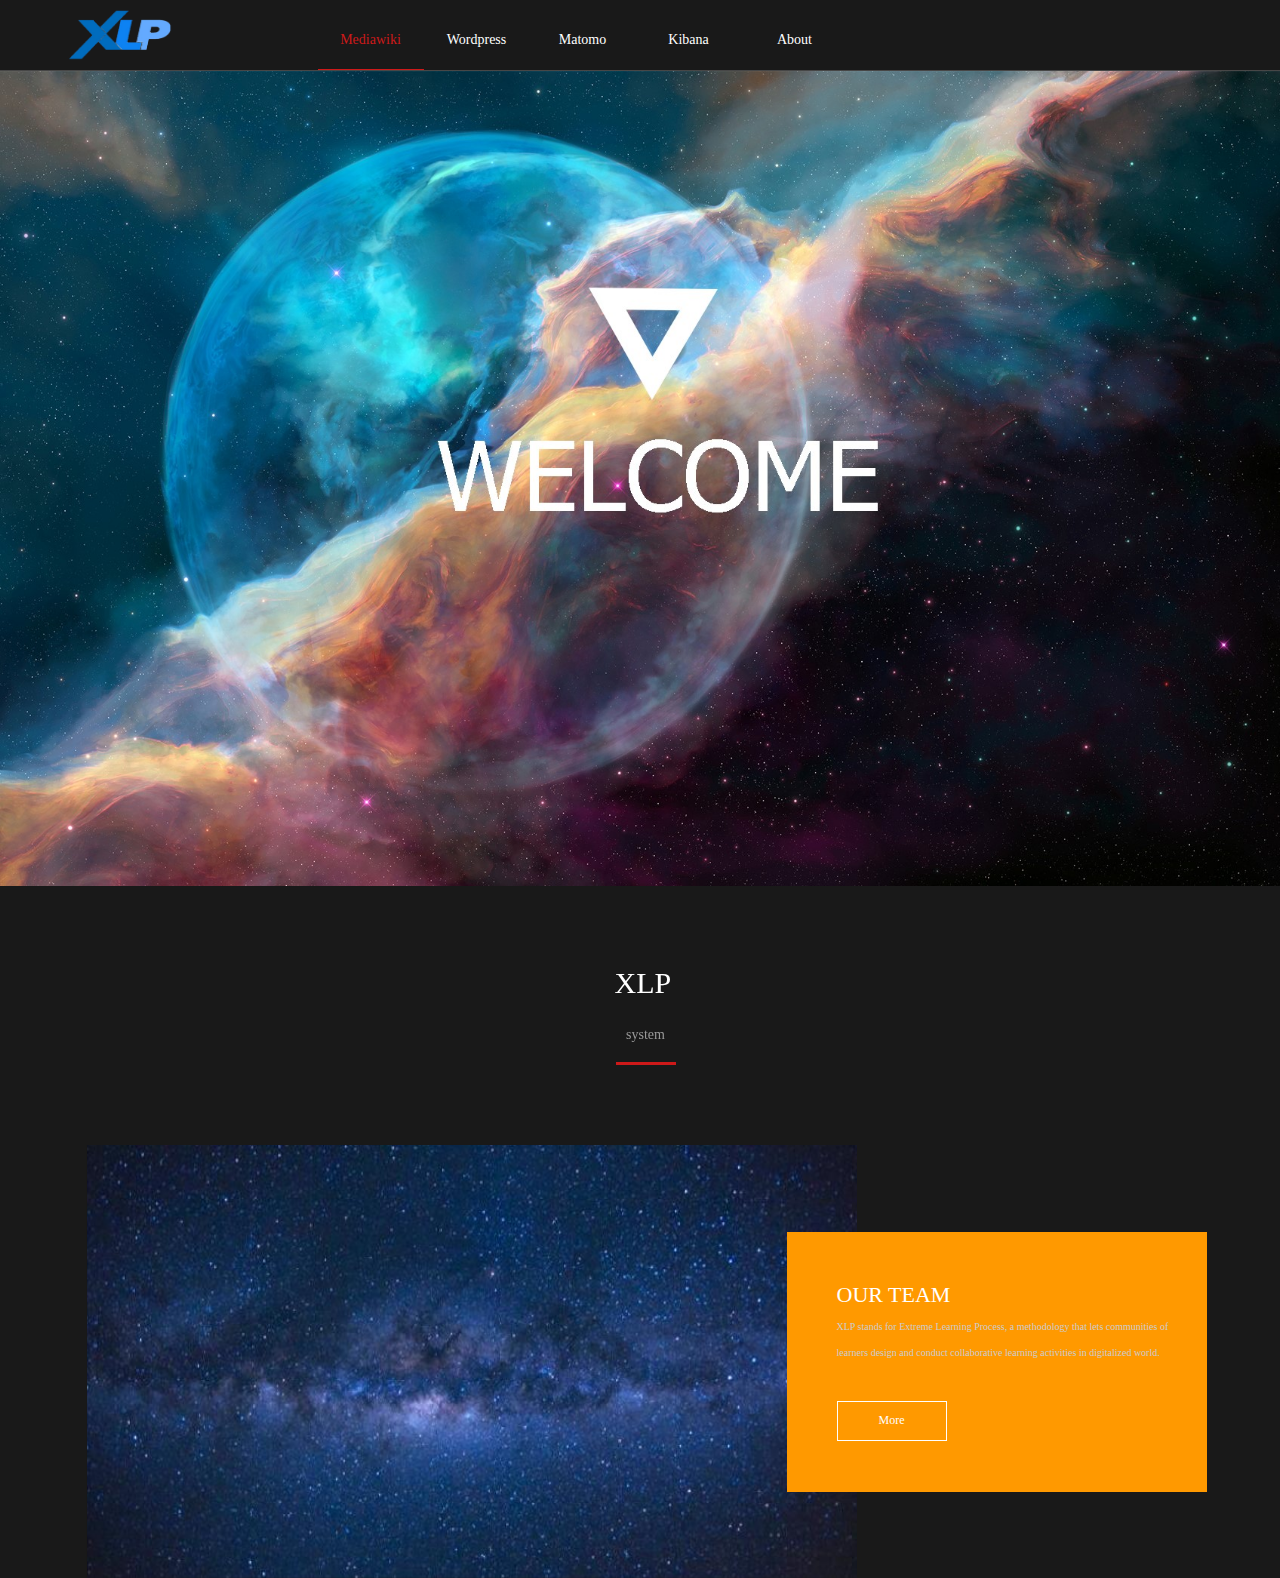
<file: index.html>
﻿<!DOCTYPE html>
<html>
  <head>
    <title>Landpage</title>
    <meta http-equiv="X-UA-Compatible" content="IE=edge"/>
    <meta http-equiv="content-type" content="text/html; charset=utf-8"/>
    <meta name="format-detection" content="telephone=no"/>
    <meta name="apple-mobile-web-app-capable" content="yes"/>
    <link href="resources/css/axure_rp_page.css" type="text/css" rel="stylesheet"/>
    <link href="data/styles.css" type="text/css" rel="stylesheet"/>
    <link href="files/landpage/styles.css" type="text/css" rel="stylesheet"/>
    <script src="resources/scripts/jquery-1.7.1.min.js"></script>
    <script src="resources/scripts/jquery-ui-1.8.10.custom.min.js"></script>
    <script src="resources/scripts/prototypePre.js"></script>
    <script src="data/document.js"></script>
    <script src="resources/scripts/prototypePost.js"></script>
    <script src="files/landpage/data.js"></script>
    <script type="text/javascript">
      $axure.utils.getTransparentGifPath = function() { return 'resources/images/transparent.gif'; };
      $axure.utils.getOtherPath = function() { return 'resources/Other.html'; };
      $axure.utils.getReloadPath = function() { return 'resources/reload.html'; };
    </script>
  </head>
  <body>
    <div id="base" class="">

      <!-- 背景层 (动态面板) -->
      <div id="u0" class="ax_default" data-label="背景层">
        <div id="u0_state0" class="panel_state" data-label="State1" style="">
          <div id="u0_state0_content" class="panel_state_content">

            <!-- 背景图片 (图片 ) -->
            <div id="u1" class="ax_default _图片" data-label="背景图片">
              <img id="u1_img" class="img " src="images/landpage/背景图片_u1.jpg"/>
            </div>
          </div>
        </div>
      </div>

      <!-- Unnamed (组合 ) -->
      <div id="u2" class="ax_default" data-left="0" data-top="71" data-width="1200" data-height="815">

        <!-- 图片 (动态面板) -->
        <div id="u3" class="ax_default" data-label="图片">
          <div id="u3_state0" class="panel_state" data-label="State1" style="">
            <div id="u3_state0_content" class="panel_state_content">
            </div>
          </div>
          <div id="u3_state1" class="panel_state" data-label="State2" style="visibility: hidden;">
            <div id="u3_state1_content" class="panel_state_content">
            </div>
          </div>
        </div>

        <!-- 切换按钮 (组合 ) -->
        <div id="u4" class="ax_default ax_default_hidden" data-label="切换按钮" style="display:none; visibility: hidden" data-left="0" data-top="0" data-width="0" data-height="0">

          <!-- Unnamed (形状) -->
          <div id="u5" class="ax_default box_1">
            <img id="u5_img" class="img " src="images/landpage/u5.png"/>
          </div>

          <!-- Unnamed (形状) -->
          <div id="u6" class="ax_default box_1">
            <img id="u6_img" class="img " src="images/landpage/u6.png"/>
          </div>
        </div>
      </div>

      <!-- Unnamed (组合 ) -->
      <div id="u7" class="ax_default" data-left="581" data-top="850" data-width="36" data-height="13">

        <!-- 点1 (椭圆形) -->
        <div id="u8" class="ax_default ellipse selected" data-label="点1" selectiongroup="点组">
          <img id="u8_img" class="img " src="images/landpage/点1_u8_mouseOver.png"/>
        </div>

        <!-- 点2 (椭圆形) -->
        <div id="u9" class="ax_default ellipse" data-label="点2" selectiongroup="点组">
          <img id="u9_img" class="img " src="images/landpage/点1_u8.png"/>
        </div>
      </div>

      <!-- Unnamed (组合 ) -->
      <div id="u10" class="ax_default" data-left="538" data-top="966" data-width="133" data-height="99">

        <!-- Unnamed (矩形) -->
        <div id="u11" class="ax_default _二级标题">
          <div id="u11_div" class=""></div>
          <div id="u11_text" class="text ">
            <p><span>&nbsp;&nbsp;&nbsp; XLP&nbsp; &nbsp; </span></p>
          </div>
        </div>

        <!-- Unnamed (矩形) -->
        <div id="u12" class="ax_default box_1">
          <div id="u12_div" class=""></div>
          <div id="u12_text" class="text ">
            <p><span>system</span></p>
          </div>
        </div>
      </div>

      <!-- Unnamed (图片 ) -->
      <div id="u13" class="ax_default _图片">
        <img id="u13_img" class="img" src="images/landpage/背景图片_u1.jpg"/>
      </div>

      <!-- Unnamed (矩形) -->
      <div id="u14" class="ax_default box_1">
        <div id="u14_div" class=""></div>
      </div>

      <!-- Unnamed (矩形) -->
      <div id="u15" class="ax_default _文本段落">
        <div id="u15_div" class=""></div>
        <div id="u15_text" class="text ">
          <p><span>OUR TEAM</span></p>
        </div>
      </div>

      <!-- Unnamed (矩形) -->
      <div id="u16" class="ax_default _文本段落">
        <div id="u16_div" class=""></div>
        <div id="u16_text" class="text ">
          <p><span>XLP stands for Extreme Learning Process, a methodology that lets communities of learners design and conduct collaborative learning activities in digitalized world.</span></p>
        </div>
      </div>

      <!-- Unnamed (矩形) -->
      <div id="u17" class="ax_default box_1">
        <div id="u17_div" class=""></div>
        <div id="u17_text" class="text ">
          <p><span>More</span></p>
        </div>
      </div>

      <!-- 固定锚点 (动态面板) -->
      <div id="u18" class="ax_default" data-label="固定锚点">
        <div id="u18_state0" class="panel_state" data-label="State1" style="">
          <div id="u18_state0_content" class="panel_state_content">

            <!-- Unnamed (热区) -->
            <div id="u19" class="ax_default">
            </div>
          </div>
        </div>
      </div>

      <!-- XLP (动态面板) -->
      <div id="u20" class="ax_default ax_default_hidden" data-label="XLP" style="display:none; visibility: hidden">
        <div id="u20_state0" class="panel_state" data-label="State1" style="">
          <div id="u20_state0_content" class="panel_state_content">

            <!-- Unnamed (组合 ) -->
            <div id="u21" class="ax_default" title="微信" data-left="224" data-top="172" data-width="80" data-height="80">

              <!-- Unnamed (矩形) -->
              <div id="u22" class="ax_default box_1">
                <div id="u22_div" class=""></div>
              </div>
            </div>

            <!-- Unnamed (组合 ) -->
            <div id="u23" class="ax_default" title="QQ群" data-left="224" data-top="258" data-width="80" data-height="80">

              <!-- Unnamed (矩形) -->
              <div id="u24" class="ax_default box_1">
                <div id="u24_div" class=""></div>
              </div>
            </div>

            <!-- 微信 (组合 ) -->
            <div id="u25" class="ax_default ax_default_hidden" data-label="微信" style="display:none; visibility: hidden" data-left="0" data-top="0" data-width="0" data-height="0">

              <!-- Unnamed (形状) -->
              <div id="u26" class="ax_default box_1">
                <img id="u26_img" class="img " src="images/landpage/u26.png"/>
              </div>
            </div>

            <!-- QQ群 (组合 ) -->
            <div id="u27" class="ax_default ax_default_hidden" data-label="QQ群" style="display:none; visibility: hidden" data-left="0" data-top="0" data-width="0" data-height="0">

              <!-- Unnamed (形状) -->
              <div id="u28" class="ax_default box_1">
                <img id="u28_img" class="img " src="images/landpage/u28.png"/>
              </div>
            </div>

            <!-- 置顶按钮 (组合 ) -->
            <div id="u29" class="ax_default ax_default_hidden" data-label="置顶按钮" title="优职坊官网" style="display:none; visibility: hidden" data-left="0" data-top="0" data-width="0" data-height="0">

              <!-- Unnamed (矩形) -->
              <div id="u30" class="ax_default box_1">
                <div id="u30_div" class=""></div>
              </div>

              <!-- Unnamed (矩形) -->
              <div id="u31" class="ax_default label">
                <div id="u31_div" class=""></div>
                <div id="u31_text" class="text ">
                  <p><span>置顶</span></p>
                </div>
              </div>

              <!-- Unnamed (形状) -->
              <div id="u32" class="ax_default icon">
                <img id="u32_img" class="img " src="images/landpage/u32.png"/>
              </div>
            </div>

            <!-- Unnamed (组合 ) -->
            <div id="u33" class="ax_default" title="优职坊官网" data-left="224" data-top="86" data-width="81" data-height="80">

              <!-- Unnamed (矩形) -->
              <div id="u34" class="ax_default box_1">
                <div id="u34_div" class=""></div>
              </div>

              <!-- Unnamed (矩形) -->
              <div id="u35" class="ax_default label">
                <div id="u35_div" class=""></div>
                <div id="u35_text" class="text ">
                  <p><span>Connect TA</span></p>
                </div>
              </div>
            </div>
          </div>
        </div>
      </div>

      <!-- 顶部置顶 (热区) -->
      <div id="u36" class="ax_default" data-label="顶部置顶">
      </div>

      <!-- 滚动锚点 (热区) -->
      <div id="u37" class="ax_default" data-label="滚动锚点">
      </div>

      <!-- Unnamed (动态面板) -->
      <div id="u38" class="ax_default">
        <div id="u38_state0" class="panel_state" data-label="State1" style="">
          <div id="u38_state0_content" class="panel_state_content">

            <!-- Unnamed (矩形) -->
            <div id="u39" class="ax_default box_1">
              <div id="u39_div" class=""></div>
            </div>

            <!-- 设计导航 (矩形) -->
            <div id="u40" class="ax_default box_1" data-label="设计导航" selectiongroup="导航组">
              <div id="u40_div" class=""></div>
              <div id="u40_text" class="text ">
                <p><span>Matomo</span></p>
              </div>
            </div>

            <!-- Wordpress (矩形) -->
            <div id="u41" class="ax_default box_1" data-label="Wordpress" selectiongroup="导航组">
              <div id="u41_div" class=""></div>
              <div id="u41_text" class="text ">
                <p><span>Wordpress</span></p>
              </div>
            </div>

            <!-- Kibana (矩形) -->
            <div id="u42" class="ax_default box_1" data-label="Kibana" selectiongroup="导航组">
              <div id="u42_div" class=""></div>
              <div id="u42_text" class="text ">
                <p><span>Kibana</span></p>
              </div>
            </div>

            <!-- MediaWiki (矩形) -->
            <div id="u43" class="ax_default box_1 selected" data-label="MediaWiki" selectiongroup="导航组">
              <div id="u43_div" class="selected"></div>
              <div id="u43_text" class="text ">
                <p><span>Mediawiki</span></p>
              </div>
            </div>

            <!-- 优职坊 (矩形) -->
            <div id="u44" class="ax_default box_1" data-label="优职坊" selectiongroup="导航组">
              <div id="u44_div" class=""></div>
              <div id="u44_text" class="text ">
                <p><span>About</span></p>
              </div>
            </div>

            <!-- Unnamed (图片 ) -->
            <div id="u45" class="ax_default _图片">
              <img id="u45_img" class="img " src="images/landpage/u45.png"/>
            </div>

            <!-- Unnamed (动态面板) -->
            <div id="u46" class="ax_default">
              <div id="u46_state0" class="panel_state" data-label="State1" style="">
                <div id="u46_state0_content" class="panel_state_content">
                </div>
              </div>
            </div>
          </div>
        </div>
      </div>

      <!-- Unnamed (组合 ) -->
      <div id="u47" class="ax_default" data-left="-1" data-top="71" data-width="1200" data-height="815">

        <!-- 图片 (动态面板) -->
        <div id="u48" class="ax_default" data-label="图片">
          <div id="u48_state0" class="panel_state" data-label="State1" style="">
            <div id="u48_state0_content" class="panel_state_content">
            </div>
          </div>
          <div id="u48_state1" class="panel_state" data-label="State2" style="visibility: hidden;">
            <div id="u48_state1_content" class="panel_state_content">
            </div>
          </div>
          <div id="u48_state2" class="panel_state" data-label="State3" style="visibility: hidden;">
            <div id="u48_state2_content" class="panel_state_content">
            </div>
          </div>
          <div id="u48_state3" class="panel_state" data-label="State4" style="visibility: hidden;">
            <div id="u48_state3_content" class="panel_state_content">
            </div>
          </div>
        </div>

        <!-- 切换按钮 (组合 ) -->
        <div id="u49" class="ax_default ax_default_hidden" data-label="切换按钮" style="display:none; visibility: hidden" data-left="0" data-top="0" data-width="0" data-height="0">

          <!-- Unnamed (形状) -->
          <div id="u50" class="ax_default box_1">
            <img id="u50_img" class="img " src="images/landpage/u5.png"/>
          </div>

          <!-- Unnamed (形状) -->
          <div id="u51" class="ax_default box_1">
            <img id="u51_img" class="img " src="images/landpage/u6.png"/>
          </div>
        </div>
      </div>
    </div>
  </body>
</html>
</file>
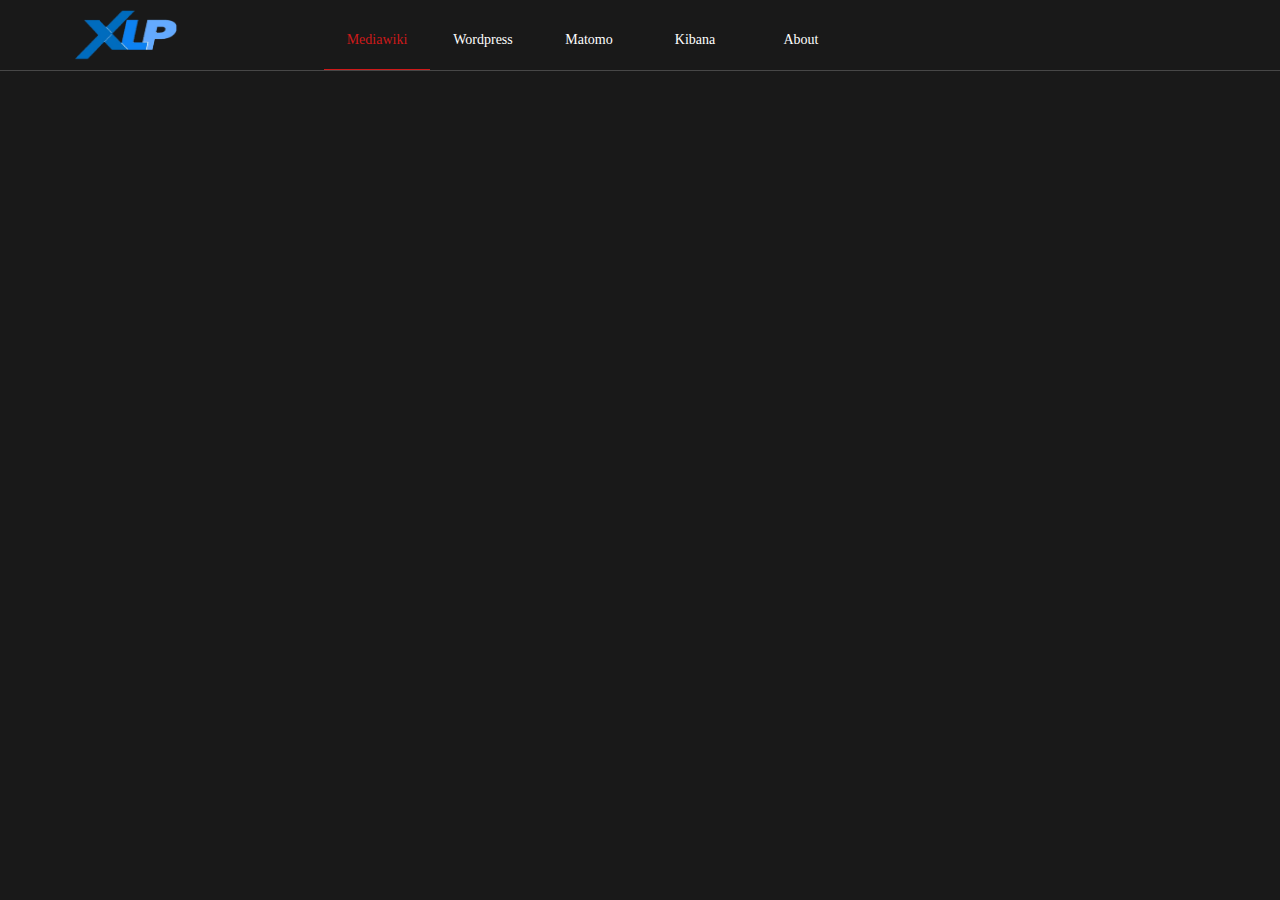
<file: test.html>
﻿<!DOCTYPE html>
<html>
  <head>
    <title>test</title>
    <meta http-equiv="X-UA-Compatible" content="IE=edge"/>
    <meta http-equiv="content-type" content="text/html; charset=utf-8"/>
    <meta name="format-detection" content="telephone=no"/>
    <meta name="apple-mobile-web-app-capable" content="yes"/>
    <link href="resources/css/axure_rp_page.css" type="text/css" rel="stylesheet"/>
    <link href="data/styles.css" type="text/css" rel="stylesheet"/>
    <link href="files/test/styles.css" type="text/css" rel="stylesheet"/>
    <script src="resources/scripts/jquery-1.7.1.min.js"></script>
    <script src="resources/scripts/jquery-ui-1.8.10.custom.min.js"></script>
    <script src="resources/scripts/prototypePre.js"></script>
    <script src="data/document.js"></script>
    <script src="resources/scripts/prototypePost.js"></script>
    <script src="files/test/data.js"></script>
    <script type="text/javascript">
      $axure.utils.getTransparentGifPath = function() { return 'resources/images/transparent.gif'; };
      $axure.utils.getOtherPath = function() { return 'resources/Other.html'; };
      $axure.utils.getReloadPath = function() { return 'resources/reload.html'; };
    </script>
  </head>
  <body>
    <div id="base" class="">

      <!-- Unnamed (动态面板) -->
      <div id="u103" class="ax_default">
        <div id="u103_state0" class="panel_state" data-label="State1" style="">
          <div id="u103_state0_content" class="panel_state_content">

            <!-- Unnamed (矩形) -->
            <div id="u104" class="ax_default box_1">
              <div id="u104_div" class=""></div>
            </div>

            <!-- 设计导航 (矩形) -->
            <div id="u105" class="ax_default box_1" data-label="设计导航" selectiongroup="导航组">
              <div id="u105_div" class=""></div>
              <div id="u105_text" class="text ">
                <p><span>Matomo</span></p>
              </div>
            </div>

            <!-- 作品列表 (矩形) -->
            <div id="u106" class="ax_default box_1" data-label="作品列表" selectiongroup="导航组">
              <div id="u106_div" class=""></div>
              <div id="u106_text" class="text ">
                <p><span>Wordpress</span></p>
              </div>
            </div>

            <!-- 优职坊 (矩形) -->
            <div id="u107" class="ax_default box_1" data-label="优职坊" selectiongroup="导航组">
              <div id="u107_div" class=""></div>
              <div id="u107_text" class="text ">
                <p><span>Kibana</span></p>
              </div>
            </div>

            <!-- 网站首页 (矩形) -->
            <div id="u108" class="ax_default box_1 selected" data-label="网站首页" selectiongroup="导航组">
              <div id="u108_div" class="selected"></div>
              <div id="u108_text" class="text ">
                <p><span>Mediawiki</span></p>
              </div>
            </div>

            <!-- 优职坊 (矩形) -->
            <div id="u109" class="ax_default box_1" data-label="优职坊" selectiongroup="导航组">
              <div id="u109_div" class=""></div>
              <div id="u109_text" class="text ">
                <p><span>About</span></p>
              </div>
            </div>

            <!-- Unnamed (图片 ) -->
            <div id="u110" class="ax_default _图片">
              <img id="u110_img" class="img " src="images/logo.png"/>
            </div>

            <!-- Unnamed (动态面板) -->
            <div id="u111" class="ax_default">
              <div id="u111_state0" class="panel_state" data-label="State1" style="">
                <div id="u111_state0_content" class="panel_state_content">
                </div>
              </div>
            </div>
          </div>
        </div>
      </div>
    </div>
  </body>
</html>
</file>
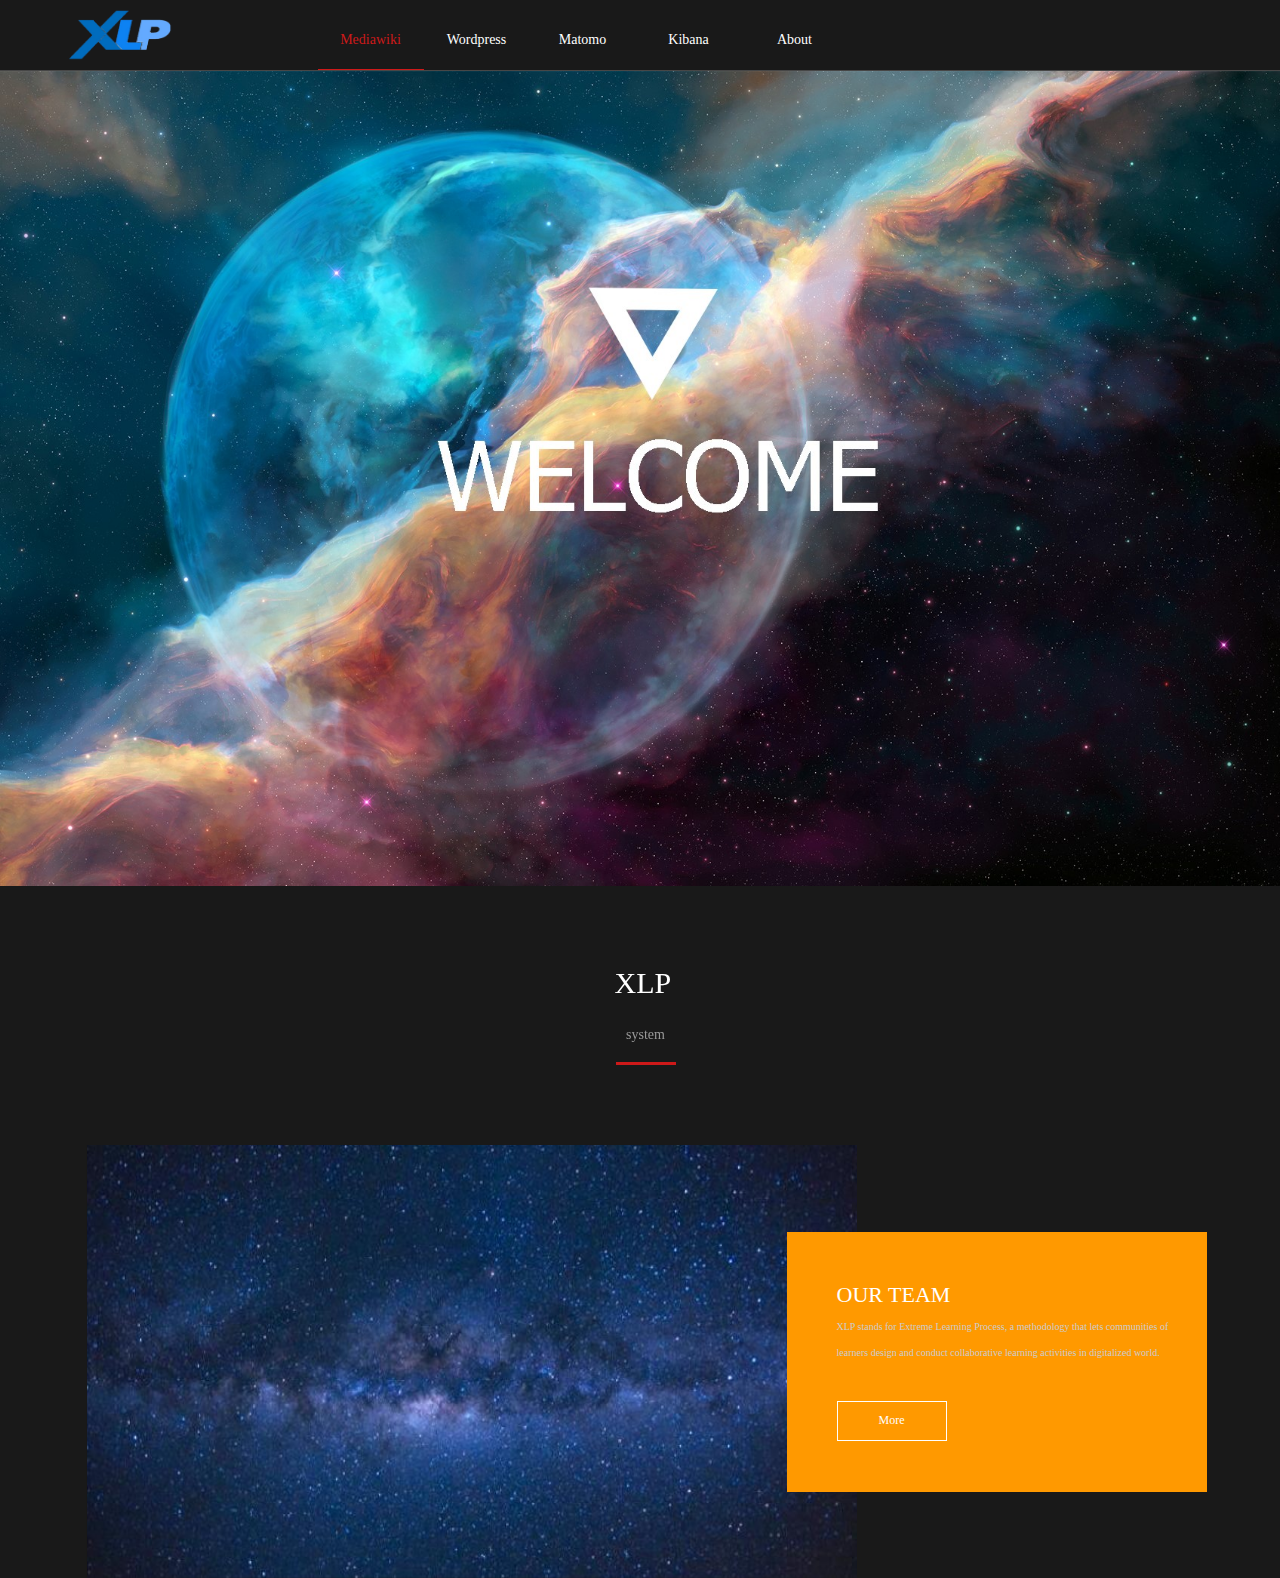
<file: resources/reload.html>
﻿<html>
	<head>
		<title></title>
	</head>
	<body>
	
	<script language="javascript">
	function getUrl() {
      var query = window.location.hash.substring(1);
      var vars = query.split("&&&");
      for (var i=0;i<vars.length;i++) {
        var url = vars[i];
        return decodeURI(url).replace("html%23","html#");
      } 
    }

    var rel = '../';
    var url = getUrl();
    if (url.indexOf(":") > 0 && url.indexOf(":") < 10) rel = '';
	self.location.href = rel + url;
	</script>
	
	</body>
</html>
</file>
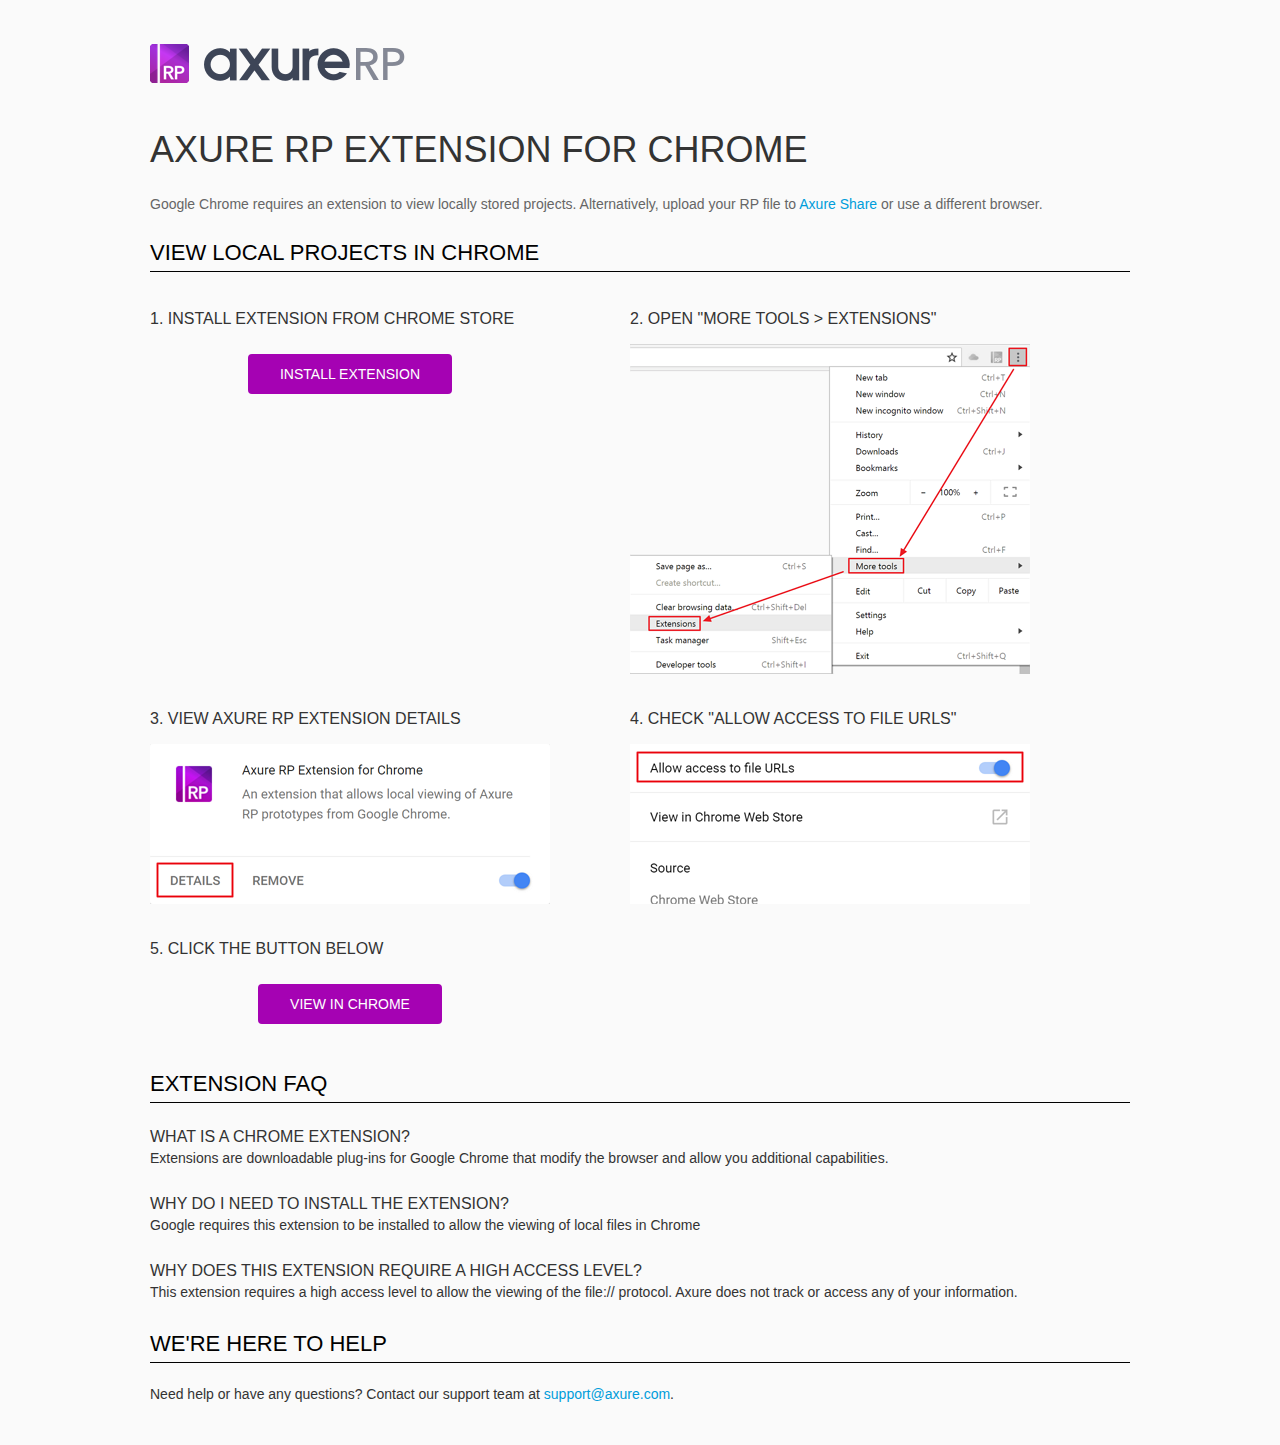
<file: resources/chrome/chrome.html>
<html>
<head>
    <title>Install the Axure RP Chrome Extension</title>
    <style type="text/css">
        *
        {
            font-family: Helvetica, Arial, sans-serif;
        }
        body
        {
            text-align: center;
            background-color: #fafafa;
        }
        p
        {
            font-size: 14px;
            line-height: 18px;
            color: #333333;
        }
        div.container
        {
            width: 980px;
            margin-left: auto;
            margin-right: auto;
            text-align: left;
        }
        a
        {
            text-decoration: none;
            color: #009dda;
        }
        .button
        {
            background: #A502B3;
            font: normal 16px Arial, sans-serif;
            color: #FFFFFF;
            padding: 10px 30px 10px 30px;
            border: 2px solid #A502B3;
            display: inline-block;
            margin-top: 10px;
            text-transform: uppercase;
            font-size: 14px;
	    border-radius: 4px;
        }
        a:hover.button
        {
            border: 2px solid #A502B3;
	    color: #A502B3;
	    background-color: #FFFFFF;
        }
        div.left
        {
            width: 400px;
            float: left;
            margin-right: 80px;
        }
        div.right
        {
            width: 400px;
            float: left;
        }
        div.buttonContainer
        {
            text-align: center;
        }
        h1
        {
            font-size: 36px;
            color: #333333;
            line-height: 50px;
            margin-bottom: 20px;
            font-weight: normal;
        }
        h2
        {
            font-size: 24px;
            font-weight: normal;
            color: #08639C;
            text-align: center;
        }
        h3
        {
            font-size: 16px;
            color: #333333;
            font-weight: normal;
	    text-transform: uppercase;
        }
        .heading
        {
            border-bottom: 1px solid black;
	    height: 36px;
            line-height: 36px;
            font-size: 22px;
            color: #000000;

        }
        span.faq
        {
            font-size: 16px;
	    line-height: 24px;
            font-weight: normal;
	    text-transform: uppercase;
            color: #333333;
            display: block;
        }
    </style>
</head>
<body>
    <div class="container">
        <br />
        <br />
        <img src="axure_logo.png" alt="axure" />
        <br />
	<br />
        <h1>
            AXURE RP EXTENSION FOR CHROME</h1>
        <p style="font-size: 14px; color: #666666; margin-top: 10px;">
            Google Chrome requires an extension to view locally stored projects. Alternatively,
            upload your RP file to <a href="https://share.axure.com">Axure Share</a> or use a different
            browser.</p>
        <h3 class="heading">
            VIEW LOCAL PROJECTS IN CHROME</h3>
        <div class="left">
            <h3>
                1. Install Extension from Chrome Store</h3>
            <div class="buttonContainer">
                <a class="button" href="https://chrome.google.com/webstore/detail/dogkpdfcklifaemcdfbildhcofnopogp"
                    target="_blank">Install Extension</a>
            </div>
        </div>
        <div class="right">
            <h3>
                2. Open "More Tools > Extensions"</h3>
            <img src="extensions.png" alt="extensions"/>
        </div>
        <div style="clear: both; height: 20px;">
            &nbsp;</div>
       <div class="left">
            <h3>
                3. View Axure RP Extension Details</h3>
            <img src="details.png" alt="extension details"/>
            </div>
	<div class="right">
            <h3>
                4. Check "Allow access to file URLs"</h3>
            <img src="allow-access.png" alt="allow access"/>
        </div>
   <div style="clear: both; height: 20px;">
            &nbsp;</div>
        <div class="left">
            <h3>
                5. Click the button below</h3>
            <div class="buttonContainer">
                <a class="button" href="../../start.html">View in Chrome</a>
            </div>
        </div>
        <div style="clear: both; height: 20px;">
        </div>
        <h3 class="heading">
            EXTENSION FAQ</h3>
        <p>
            <span class="faq">What is a Chrome Extension?</span> Extensions are downloadable
            plug-ins for Google Chrome that modify the browser
            and allow you additional capabilities.
        </p>
        <p style="margin-top: 25px;">
            <span class="faq">Why do I need to install the extension?</span> Google requires
            this extension to be installed to allow the viewing of local files in
            Chrome
        </p>
        <p style="margin-top: 25px; margin-bottom: 25px;">
            <span class="faq">Why does this extension require a high access level?</span> This
            extension requires a high access level to allow the viewing of the file://
            protocol. Axure does not track or access any of your information.
        </p>
        <h3 class="heading">
           WE'RE HERE TO HELP</h3>
        <p>
            Need help or have any questions? Contact our support team at <a href="mailto:support@axure.com">
                support@axure.com</a>.
        </p>
        <div style="clear: both; height: 20px;">
        </div>
    </div>
</body>
</html>
</file>
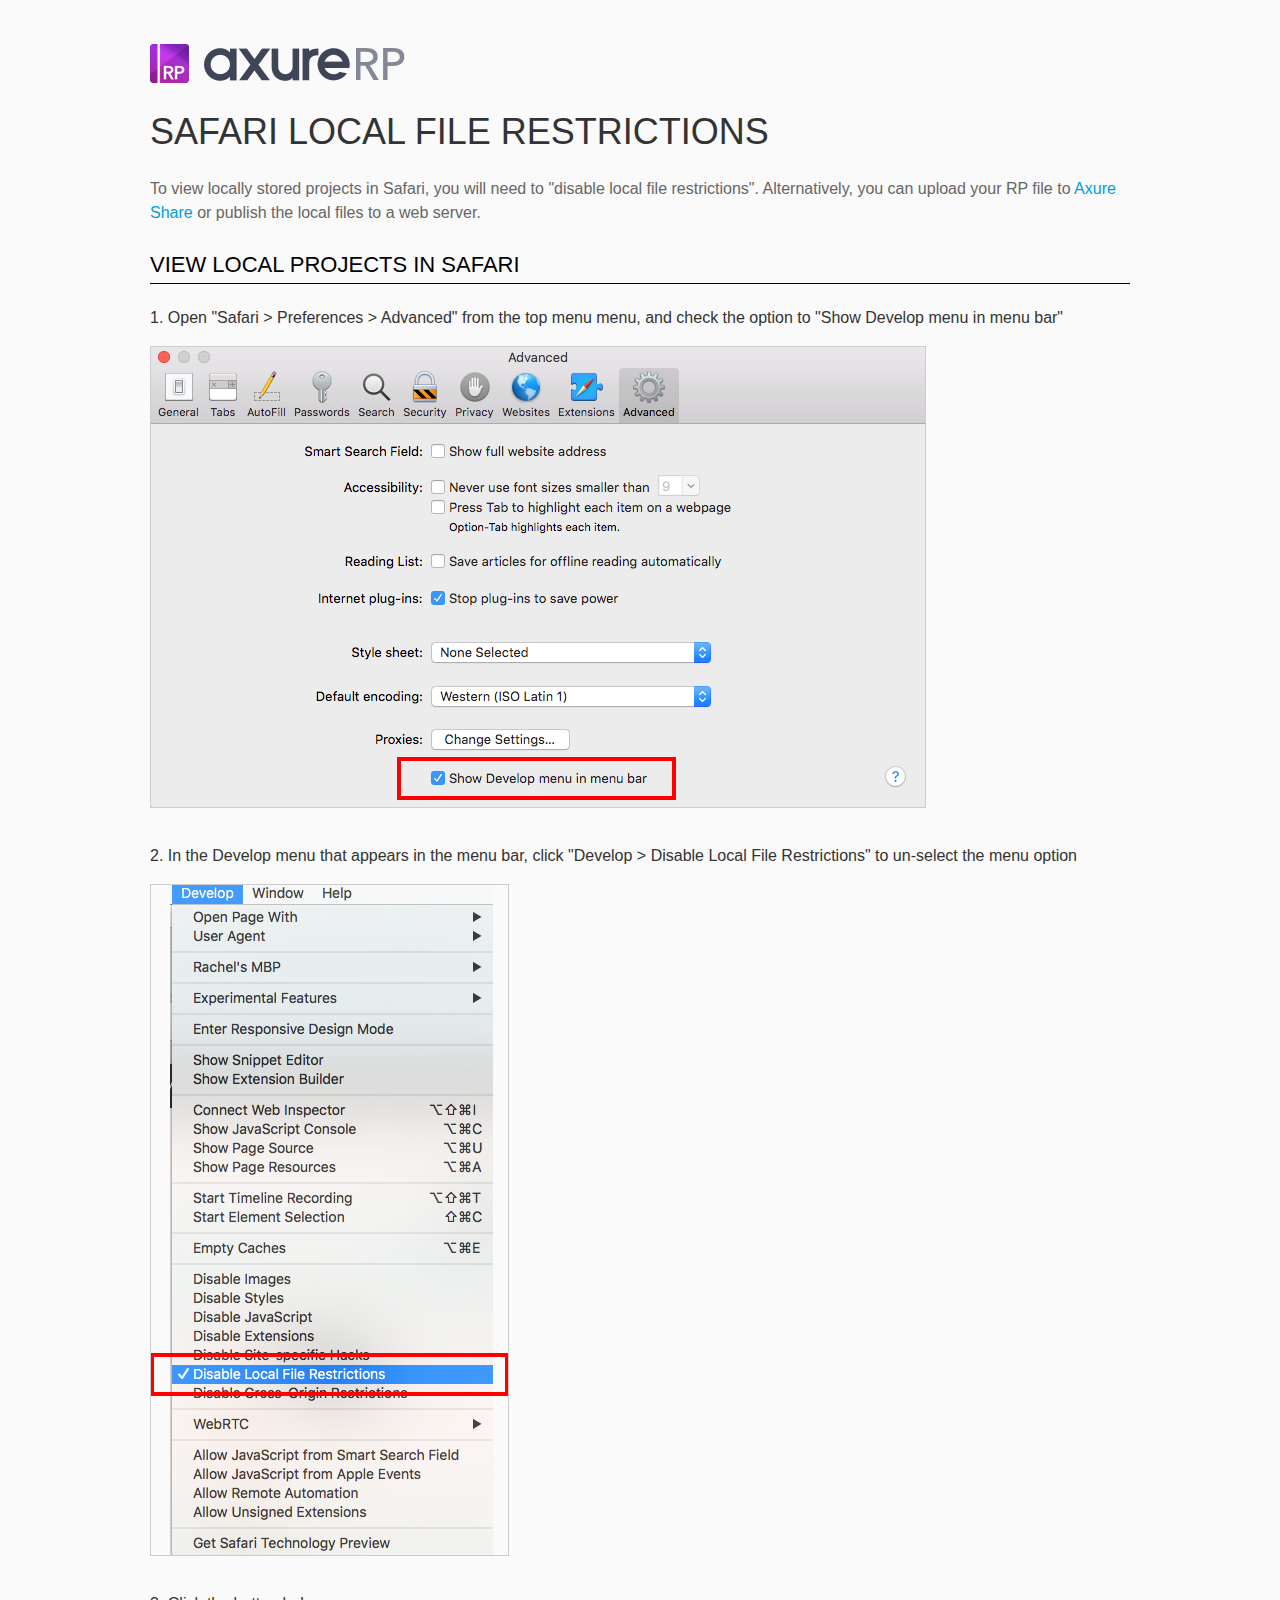
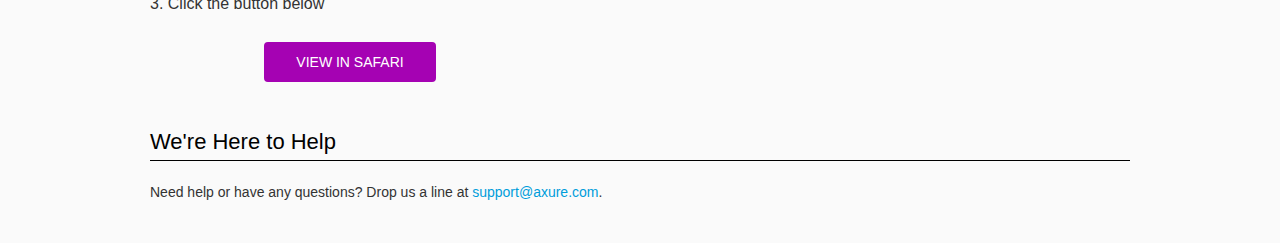
<file: resources/chrome/safari.html>
<html>
<head>
    <title>Axure RP - Safari Local File Restrictions</title>
    <style type="text/css">
        *
        {
            font-family: Helvetica, Arial, sans-serif;
        }
        body
        {
            text-align: center;
            background-color: #fafafa;
        }
        p
        {
            font-size: 14px;
            line-height: 18px;
            color: #333333;
        }
        div.container
        {
            width: 980px;
            margin-left: auto;
            margin-right: auto;
            text-align: left;
        }
        a
        {
            text-decoration: none;
            color: #009dda;
        }
        .button
        {
            background: #A502B3;
            font: normal 16px Arial, sans-serif;
            color: #FFFFFF;
            padding: 10px 30px 10px 30px;
            border: 2px solid #A502B3;
            display: inline-block;
            margin-top: 10px;
            text-transform: uppercase;
            font-size: 14px;
	    border-radius: 4px;
        }
        a:hover.button
        {
            border: 2px solid #A502B3;
	    color: #A502B3;
	    background-color: #FFFFFF;
        }
        div.left
        {
            width: 400px;
            float: left;
            margin-right: 80px;
        }
        div.right
        {
            width: 400px;
            float: left;
        }
        div.buttonContainer
        {
            text-align: center;
        }
        h1
        {
            font-size: 36px;
            color: #333333;
            line-height: 50px;
            margin-bottom: 20px;
            font-weight: normal;
        }
        h2
        {
            font-size: 24px;
            font-weight: normal;
            color: #08639C;
            text-align: center;
        }
        h3
        {
            font-size: 16px;
            line-height: 24px;
            color: #333333;
            font-weight: normal;
        }
        .heading
        {
            border-bottom: 1px solid black;
	    height: 36px;
            line-height: 36px;
            font-size: 22px;
            color: #000000;
        }
        span.faq
        {
            font-size: 16px;
            font-weight: normal;
	    text-transform: uppercase;
            color: #333333;
            display: block;
        }
    </style>
</head>
<body>
    <div class="container">
        <br />
        <br />
        <img src="axure_logo.png" alt="axure" />
        <br />
        <h1>
            SAFARI LOCAL FILE RESTRICTIONS</h1>
        <p style="font-size: 16px; line-height: 24px; color: #666666; margin-top: 10px;">
            To view locally stored projects in Safari, you will need to "disable local file restrictions". Alternatively,
            you can upload your RP file to <a href="https://share.axure.com">Axure Share</a> or publish the local files to a web server.</p>
        <h3 class="heading">
            VIEW LOCAL PROJECTS IN SAFARI</h3>
        <div class="">
            <h3>
                1. Open "Safari > Preferences > Advanced" from the top menu menu, and check the option to "Show Develop menu in menu bar"</h3>
            <img src="safari_advanced.png" alt="advanced" />
        </div>
        <div style="clear: both; height: 20px;">
            &nbsp;
        </div>
        <div class="">
            <h3>
                2. In the Develop menu that appears in the menu bar, click "Develop > Disable Local File Restrictions" to un-select the menu option</h3>
            <img src="safari_restrictions.png" alt="extensions" />
        </div>
        <div style="clear: both; height: 20px;">
            &nbsp;</div>
        <div class="left">
            <h3>
                3. Click the button below
            </h3>
            <div class="buttonContainer">
                <a class="button" href="../../start.html">View in Safari</a>
            </div>
        </div>
        <div style="clear: both; height: 20px;">
        </div>
        <h3 class="heading">
            We're Here to Help</h3>
        <p>
            Need help or have any questions? Drop us a line at <a href="mailto:support@axure.com">
                support@axure.com</a>.
        </p>
        <div style="clear: both; height: 20px;">
        </div>
    </div>
</body>
</html>
</file>
<file: resources/css/axure_rp_page.css>
﻿/* so the window resize fires within a frame in IE7 */
html, body {
    height: 100%;
}

a {
    color: inherit;
}

p {
    margin: 0px;
    text-rendering: optimizeLegibility;
    font-feature-settings: "kern" 1;
    -webkit-font-feature-settings: "kern";
    -moz-font-feature-settings: "kern";
    -moz-font-feature-settings: "kern=1";
    font-kerning: normal;
}

iframe {
    background: #FFFFFF;
}

/* to match IE with C, FF */
input {
    padding: 1px 0px 1px 0px;
    box-sizing: border-box;
    -moz-box-sizing: border-box;
}

textarea {
    margin: 0px;
    box-sizing: border-box;
    -moz-box-sizing: border-box;
}

div.intcases {
    font-family: arial; 
    font-size: 12px;
    text-align:left; 
    border:1px solid #AAA; 
    background:#FFF none repeat scroll 0% 0%; 
    z-index:9999; 
    visibility:hidden; 
    position:absolute;
    padding: 0px;
    border-radius: 3px;
    white-space: nowrap;
}

div.intcaselink {
    cursor: pointer;
    padding: 3px 8px 3px 8px;
    margin: 5px;
    background:#EEE none repeat scroll 0% 0%; 
    border:1px solid #AAA;
    border-radius: 3px;
}

div.refpageimage {
    position: absolute;
    left: 0px;
    top: 0px;
    font-size: 0px;
    width: 16px;
    height: 16px;
    cursor: pointer;
    background-image: url(images/newwindow.gif);
    background-repeat: no-repeat;
}

div.annnoteimage {
    position: absolute;
    left: 0px;
    top: 0px;
    font-size: 0px;
    /*width: 16px;
    height: 12px;*/
    cursor: help;
    /*background-image: url(images/note.gif);*/
    /*background-repeat: no-repeat;*/
    width: 13px;
    height: 12px;
    padding-top: 1px;
    text-align: center;
    background-color: #138CDD;
    -moz-box-shadow: 1px 1px 3px #aaa;
    -webkit-box-shadow: 1px 1px 3px #aaa;
    box-shadow: 1px 1px 3px #aaa;
}

div.annnoteline {
    display: inline-block;
    width: 9px;
    height: 1px;
    border-bottom: 1px solid white;
    margin-top: 1px;
}

div.annnotelabel {
    position: absolute;
    left: 0px;
    top: 0px;
    font-family: Helvetica,Arial;
    font-size: 10px;
    /*border: 1px solid rgb(166,221,242);*/
    cursor: help;
    /*background:rgb(0,157,217) none repeat scroll 0% 0%;*/ 
    padding: 1px 3px 1px 3px;
    white-space: nowrap;
    color: white;
    
    background-color: #138CDD;
    -moz-box-shadow: 1px 1px 3px #aaa;
    -webkit-box-shadow: 1px 1px 3px #aaa;
    box-shadow: 1px 1px 3px #aaa;
}

.annotation {
    font-size: 12px;
    padding-left: 2px;
    margin-bottom: 5px;
}

.annotationName {
    /*font-size: 13px;
    font-weight: bold;
    margin-bottom: 3px;
    white-space: nowrap;*/

    font-family: 'Trebuchet MS';
    font-size: 14px;
    font-weight: bold;
    margin-bottom: 5px;
    white-space: nowrap;
}

.annotationValue {
    font-family: Arial, Helvetica, Sans-Serif;
    font-size: 12px;
    color: #4a4a4a;
    line-height: 21px;
    margin-bottom: 20px;
}

.noteLink {
    text-decoration: inherit;
    color: inherit;
}

.noteLink:hover {
    background-color: white;
}

/* this is a fix for the issue where dialogs jump around and takes the text-align from the body */
.dialogFix {
    position:absolute;
    text-align:left;
    border: 1px solid #8f949a;
}


@keyframes pulsate {
  from {
    box-shadow: 0 0 10px #15d6ba;
  }
  to {
    box-shadow: 0 0 20px #15d6ba;
  }
}

@-webkit-keyframes pulsate {
  from {
    -webkit-box-shadow: 0 0 10px #15d6ba;
    box-shadow: 0 0 10px #15d6ba;
  }
  to {
    -webkit-box-shadow: 0 0 20px #15d6ba;
    box-shadow: 0 0 20px #15d6ba;
  }
}
 
@-moz-keyframes pulsate {
  from {
    -moz-box-shadow: 0 0 10px #15d6ba;
    box-shadow: 0 0 10px #15d6ba;
  }
  to {
    -moz-box-shadow: 0 0 20px #15d6ba;
    box-shadow: 0 0 20px #15d6ba;
  }
}

.legacyPulsateBorder {
    /*border: 5px solid #15d6ba;
    margin: -5px;*/
    -moz-box-shadow: 0 0 10px 3px #15d6ba;
    box-shadow: 0 0 10px 3px #15d6ba;
}

.pulsateBorder {
  animation-name: pulsate;
  animation-timing-function: ease-in-out;
  animation-duration: 0.9s;
  animation-iteration-count: infinite;
  animation-direction: alternate;
  
  -webkit-animation-name: pulsate;
  -webkit-animation-timing-function: ease-in-out;
  -webkit-animation-duration: 0.9s;
  -webkit-animation-iteration-count: infinite;
  -webkit-animation-direction: alternate;

  -moz-animation-name: pulsate;
  -moz-animation-timing-function: ease-in-out;
  -moz-animation-duration: 0.9s;
  -moz-animation-iteration-count: infinite;
  -moz-animation-direction: alternate;
}

.ax_default_hidden, .ax_default_unplaced{
    display: none;
    visibility: hidden;
}

.widgetNoteSelected {
    -moz-box-shadow: 0 0 10px 3px #138CDD;
    box-shadow: 0 0 10px 3px #138CDD;
    /*-moz-box-shadow: 0 0 20px #3915d6;
    box-shadow: 0 0 20px #3915d6;*/
    /*border: 3px solid #3915d6;*/
    /*margin: -3px;*/
}


.singleImg {
    display: none;
    visibility: hidden;
}
</file>
<file: data/styles.css>
﻿.ax_default {
  font-family:'Arial Normal', 'Arial';
  font-weight:400;
  font-style:normal;
  font-size:13px;
  color:#333333;
  text-align:center;
  line-height:normal;
}
._形状 {
  font-family:'Arial Normal', 'Arial';
  font-weight:400;
  font-style:normal;
  font-size:13px;
  color:#333333;
  text-align:center;
  line-height:normal;
}
._图片 {
}
._一级标题 {
  font-family:'Arial Normal', 'Arial';
  font-weight:bold;
  font-style:normal;
  font-size:32px;
  text-align:left;
}
._二级标题 {
  font-family:'Arial Normal', 'Arial';
  font-weight:bold;
  font-style:normal;
  font-size:24px;
  text-align:left;
}
._三级标题 {
  font-family:'Arial Normal', 'Arial';
  font-weight:bold;
  font-style:normal;
  font-size:18px;
  text-align:left;
}
._四级标题 {
  font-family:'Arial Normal', 'Arial';
  font-weight:bold;
  font-style:normal;
  font-size:14px;
  text-align:left;
}
._五级标题 {
  font-family:'Arial Normal', 'Arial';
  font-weight:bold;
  font-style:normal;
  text-align:left;
}
._六级标题 {
  font-family:'Arial Normal', 'Arial';
  font-weight:bold;
  font-style:normal;
  font-size:10px;
  text-align:left;
}
.label {
  font-size:14px;
  text-align:left;
}
._文本段落 {
  text-align:left;
}
.line {
}
.arrow {
}
.checkbox {
  text-align:left;
}
._流程形状 {
}
.ellipse {
}
.box_1 {
}
.icon {
}
</file>
<file: files/landpage/styles.css>
﻿body {
  margin:0px;
  background-color:rgba(25, 25, 25, 1);
  background-image:none;
  position:relative;
  left:-0px;
  width:1187px;
  margin-left:auto;
  margin-right:auto;
  text-align:left;
}
#base {
  position:absolute;
  z-index:0;
}
#u0 {
  position:fixed;
  left:50%;
  margin-left:-683px;
  top:50%;
  margin-top:-384px;
}
#u0_state0 {
  position:relative;
  left:0px;
  top:0px;
  width:1366px;
  height:768px;
  background-image:none;
}
#u0_state0_content {
  border-width:0px;
  position:absolute;
  left:0px;
  top:0px;
  width:1px;
  height:1px;
}
#u1_img {
  border-width:0px;
  position:absolute;
  left:0px;
  top:0px;
  width:1366px;
  height:768px;
}
#u1 {
  border-width:0px;
  position:absolute;
  left:0px;
  top:0px;
  width:1366px;
  height:768px;
  opacity:0.3;
}
#u1_text {
  border-width:0px;
  position:absolute;
  left:0px;
  top:0px;
  width:0px;
  visibility:hidden;
  word-wrap:break-word;
}
#u2 {
  border-width:0px;
  position:absolute;
  left:0px;
  top:0px;
  width:0px;
  height:0px;
}
#u3 {
  border-width:0px;
  position:absolute;
  left:0px;
  top:71px;
  width:1200px;
  height:815px;
  overflow:hidden;
}
#u3_state0 {
  border-width:0px;
  position:absolute;
  left:0px;
  top:0px;
  width:1200px;
  height:815px;
  -ms-overflow-x:hidden;
  overflow-x:hidden;
  -ms-overflow-y:hidden;
  overflow-y:hidden;
  background-image:url('../../images/landpage/u3_state0.jpg');
  background-position:left top;
  background-repeat:no-repeat;
  background-attachment:scroll;
  background-size:cover;
}
#u3_state0_content {
  border-width:0px;
  position:absolute;
  left:0px;
  top:0px;
  width:1px;
  height:1px;
}
#u3_state1 {
  border-width:0px;
  position:absolute;
  left:0px;
  top:0px;
  width:1200px;
  height:815px;
  visibility:hidden;
  -ms-overflow-x:hidden;
  overflow-x:hidden;
  -ms-overflow-y:hidden;
  overflow-y:hidden;
  background-image:url('../../images/landpage/u3_state1.jpg');
  background-position:left top;
  background-repeat:no-repeat;
  background-attachment:scroll;
  background-size:cover;
}
#u3_state1_content {
  border-width:0px;
  position:absolute;
  left:0px;
  top:0px;
  width:1px;
  height:1px;
}
#u4 {
  border-width:0px;
  position:absolute;
  left:0px;
  top:0px;
  width:0px;
  height:0px;
}
#u5_img {
  border-width:0px;
  position:absolute;
  left:0px;
  top:0px;
  width:32px;
  height:32px;
}
#u5 {
  border-width:0px;
  position:absolute;
  left:-3px;
  top:463px;
  width:32px;
  height:32px;
}
#u5_img.mouseOver {
}
#u5.mouseOver {
}
#u5_text {
  border-width:0px;
  position:absolute;
  left:0px;
  top:0px;
  width:0px;
  visibility:hidden;
  word-wrap:break-word;
}
#u6_img {
  border-width:0px;
  position:absolute;
  left:0px;
  top:0px;
  width:32px;
  height:32px;
}
#u6 {
  border-width:0px;
  position:absolute;
  left:1168px;
  top:463px;
  width:32px;
  height:32px;
}
#u6_img.mouseOver {
}
#u6.mouseOver {
}
#u6_text {
  border-width:0px;
  position:absolute;
  left:0px;
  top:0px;
  width:0px;
  visibility:hidden;
  word-wrap:break-word;
}
#u7 {
  border-width:0px;
  position:absolute;
  left:0px;
  top:0px;
  width:0px;
  height:0px;
}
#u8_img {
  border-width:0px;
  position:absolute;
  left:0px;
  top:0px;
  width:13px;
  height:13px;
}
#u8 {
  border-width:0px;
  position:absolute;
  left:581px;
  top:850px;
  width:13px;
  height:13px;
}
#u8_img.mouseOver {
}
#u8.mouseOver {
}
#u8_img.selected {
}
#u8.selected {
}
#u8_text {
  border-width:0px;
  position:absolute;
  left:0px;
  top:0px;
  width:0px;
  visibility:hidden;
  word-wrap:break-word;
}
#u9_img {
  border-width:0px;
  position:absolute;
  left:0px;
  top:0px;
  width:13px;
  height:13px;
}
#u9 {
  border-width:0px;
  position:absolute;
  left:604px;
  top:850px;
  width:13px;
  height:13px;
}
#u9_img.mouseOver {
}
#u9.mouseOver {
}
#u9_img.selected {
}
#u9.selected {
}
#u9_text {
  border-width:0px;
  position:absolute;
  left:0px;
  top:0px;
  width:0px;
  visibility:hidden;
  word-wrap:break-word;
}
#u10 {
  border-width:0px;
  position:absolute;
  left:0px;
  top:0px;
  width:0px;
  height:0px;
}
#u11_div {
  border-width:0px;
  position:absolute;
  left:0px;
  top:0px;
  width:133px;
  height:40px;
  background:inherit;
  background-color:rgba(255, 255, 255, 0);
  border:none;
  border-radius:0px;
  -moz-box-shadow:none;
  -webkit-box-shadow:none;
  box-shadow:none;
  font-family:'微软雅黑';
  font-weight:400;
  font-style:normal;
  font-size:30px;
  color:#FFFFFF;
}
#u11 {
  border-width:0px;
  position:absolute;
  left:538px;
  top:966px;
  width:133px;
  height:40px;
  font-family:'微软雅黑';
  font-weight:400;
  font-style:normal;
  font-size:30px;
  color:#FFFFFF;
}
#u11_text {
  border-width:0px;
  position:absolute;
  left:0px;
  top:0px;
  width:133px;
  word-wrap:break-word;
}
#u12_div {
  border-width:0px;
  position:absolute;
  left:0px;
  top:0px;
  width:60px;
  height:60px;
  background:inherit;
  background-color:rgba(255, 255, 255, 0);
  box-sizing:border-box;
  border-width:3px;
  border-style:solid;
  border-color:rgba(205, 25, 25, 1);
  border-left:0px;
  border-top:0px;
  border-right:0px;
  border-radius:0px;
  border-top-left-radius:0px;
  border-top-right-radius:0px;
  border-bottom-right-radius:0px;
  border-bottom-left-radius:0px;
  -moz-box-shadow:none;
  -webkit-box-shadow:none;
  box-shadow:none;
  font-family:'微软雅黑';
  font-weight:400;
  font-style:normal;
  font-size:14px;
  color:#999999;
}
#u12 {
  border-width:0px;
  position:absolute;
  left:569px;
  top:1005px;
  width:60px;
  height:60px;
  font-family:'微软雅黑';
  font-weight:400;
  font-style:normal;
  font-size:14px;
  color:#999999;
}
#u12_text {
  border-width:0px;
  position:absolute;
  left:2px;
  top:20px;
  width:56px;
  word-wrap:break-word;
}
#u13_img {
  border-width:0px;
  position:absolute;
  left:0px;
  top:0px;
  width:770px;
  height:433px;
}
#u13 {
  border-width:0px;
  position:absolute;
  left:40px;
  top:1145px;
  width:770px;
  height:433px;
  font-family:'Arial Negreta', 'Arial Normal', 'Arial';
  font-weight:700;
  font-style:normal;
}
#u13_text {
  border-width:0px;
  position:absolute;
  left:0px;
  top:0px;
  width:0px;
  visibility:hidden;
  word-wrap:break-word;
}
#u14_div {
  border-width:0px;
  position:absolute;
  left:0px;
  top:0px;
  width:420px;
  height:260px;
  background:inherit;
  background-color:rgba(255, 153, 0, 1);
  border:none;
  border-radius:0px;
  -moz-box-shadow:none;
  -webkit-box-shadow:none;
  box-shadow:none;
}
#u14 {
  border-width:0px;
  position:absolute;
  left:740px;
  top:1232px;
  width:420px;
  height:260px;
}
#u14_text {
  border-width:0px;
  position:absolute;
  left:0px;
  top:0px;
  width:0px;
  visibility:hidden;
  word-wrap:break-word;
}
#u15_div {
  border-width:0px;
  position:absolute;
  left:0px;
  top:0px;
  width:251px;
  height:29px;
  background:inherit;
  background-color:rgba(255, 255, 255, 0);
  border:none;
  border-radius:0px;
  -moz-box-shadow:none;
  -webkit-box-shadow:none;
  box-shadow:none;
  font-family:'微软雅黑';
  font-weight:400;
  font-style:normal;
  font-size:22px;
  color:#FFFFFF;
}
#u15 {
  border-width:0px;
  position:absolute;
  left:790px;
  top:1282px;
  width:251px;
  height:29px;
  font-family:'微软雅黑';
  font-weight:400;
  font-style:normal;
  font-size:22px;
  color:#FFFFFF;
}
#u15_text {
  border-width:0px;
  position:absolute;
  left:0px;
  top:0px;
  width:251px;
  word-wrap:break-word;
}
#u16_div {
  border-width:0px;
  position:absolute;
  left:0px;
  top:0px;
  width:354px;
  height:130px;
  background:inherit;
  background-color:rgba(255, 255, 255, 0);
  border:none;
  border-radius:0px;
  -moz-box-shadow:none;
  -webkit-box-shadow:none;
  box-shadow:none;
  font-family:'微软雅黑';
  font-weight:400;
  font-style:normal;
  font-size:10px;
  color:#CCCCCC;
  line-height:26px;
}
#u16 {
  border-width:0px;
  position:absolute;
  left:790px;
  top:1314px;
  width:354px;
  height:130px;
  font-family:'微软雅黑';
  font-weight:400;
  font-style:normal;
  font-size:10px;
  color:#CCCCCC;
  line-height:26px;
}
#u16_text {
  border-width:0px;
  position:absolute;
  left:0px;
  top:0px;
  width:354px;
  word-wrap:break-word;
}
#u17_div {
  border-width:0px;
  position:absolute;
  left:0px;
  top:0px;
  width:110px;
  height:40px;
  background:inherit;
  background-color:rgba(255, 255, 255, 0);
  box-sizing:border-box;
  border-width:1px;
  border-style:solid;
  border-color:rgba(255, 255, 255, 1);
  border-radius:0px;
  -moz-box-shadow:none;
  -webkit-box-shadow:none;
  box-shadow:none;
  font-family:'微软雅黑';
  font-weight:400;
  font-style:normal;
  font-size:12px;
  color:#FFFFFF;
}
#u17 {
  border-width:0px;
  position:absolute;
  left:790px;
  top:1401px;
  width:110px;
  height:40px;
  font-family:'微软雅黑';
  font-weight:400;
  font-style:normal;
  font-size:12px;
  color:#FFFFFF;
}
#u17_div.mouseOver {
  border-width:0px;
  position:absolute;
  left:0px;
  top:0px;
  width:110px;
  height:40px;
  background:inherit;
  background-color:rgba(255, 255, 255, 1);
  box-sizing:border-box;
  border-width:1px;
  border-style:solid;
  border-color:rgba(255, 255, 255, 1);
  border-radius:0px;
  -moz-box-shadow:none;
  -webkit-box-shadow:none;
  box-shadow:none;
  font-family:'微软雅黑';
  font-weight:400;
  font-style:normal;
  font-size:12px;
  color:#FFFFFF;
}
#u17.mouseOver {
}
#u17_text {
  border-width:0px;
  position:absolute;
  left:2px;
  top:12px;
  width:106px;
  word-wrap:break-word;
}
#u18 {
  position:fixed;
  left:50%;
  margin-left:-63px;
  top:0px;
  width:126px;
  height:10px;
  overflow:hidden;
}
#u18_state0 {
  border-width:0px;
  position:absolute;
  left:0px;
  top:0px;
  width:126px;
  height:10px;
  -ms-overflow-x:hidden;
  overflow-x:hidden;
  -ms-overflow-y:hidden;
  overflow-y:hidden;
  background-image:none;
}
#u18_state0_content {
  border-width:0px;
  position:absolute;
  left:0px;
  top:0px;
  width:1px;
  height:1px;
}
#u19 {
  border-width:0px;
  position:absolute;
  left:0px;
  top:0px;
  width:126px;
  height:40px;
  overflow:hidden;
  background-image:url('../../resources/images/transparent.gif');
}
#u20 {
  position:fixed;
  right:20px;
  bottom:20px;
  visibility:hidden;
}
#u20_state0 {
  position:relative;
  left:0px;
  top:0px;
  width:305px;
  height:338px;
  background-image:none;
}
#u20_state0_content {
  border-width:0px;
  position:absolute;
  left:0px;
  top:0px;
  width:1px;
  height:1px;
}
#u21 {
  border-width:0px;
  position:absolute;
  left:0px;
  top:0px;
  width:0px;
  height:0px;
}
#u22_div {
  border-width:0px;
  position:absolute;
  left:0px;
  top:0px;
  width:80px;
  height:80px;
  background:inherit;
  background-color:rgba(0, 0, 0, 0.6);
  border:none;
  border-radius:0px;
  -moz-box-shadow:none;
  -webkit-box-shadow:none;
  box-shadow:none;
}
#u22 {
  border-width:0px;
  position:absolute;
  left:224px;
  top:172px;
  width:80px;
  height:80px;
}
#u22_text {
  border-width:0px;
  position:absolute;
  left:0px;
  top:0px;
  width:0px;
  visibility:hidden;
  word-wrap:break-word;
}
#u23 {
  border-width:0px;
  position:absolute;
  left:0px;
  top:0px;
  width:0px;
  height:0px;
}
#u24_div {
  border-width:0px;
  position:absolute;
  left:0px;
  top:0px;
  width:80px;
  height:80px;
  background:inherit;
  background-color:rgba(0, 0, 0, 0.6);
  border:none;
  border-radius:0px;
  -moz-box-shadow:none;
  -webkit-box-shadow:none;
  box-shadow:none;
}
#u24 {
  border-width:0px;
  position:absolute;
  left:224px;
  top:258px;
  width:80px;
  height:80px;
}
#u24_text {
  border-width:0px;
  position:absolute;
  left:0px;
  top:0px;
  width:0px;
  visibility:hidden;
  word-wrap:break-word;
}
#u25 {
  border-width:0px;
  position:absolute;
  left:0px;
  top:0px;
  width:0px;
  height:0px;
}
#u26_img {
  border-width:0px;
  position:absolute;
  left:-5px;
  top:-5px;
  width:224px;
  height:262px;
}
#u26 {
  border-width:0px;
  position:absolute;
  left:0px;
  top:86px;
  width:214px;
  height:252px;
}
#u26_text {
  border-width:0px;
  position:absolute;
  left:0px;
  top:0px;
  width:0px;
  visibility:hidden;
  word-wrap:break-word;
}
#u27 {
  border-width:0px;
  position:absolute;
  left:0px;
  top:0px;
  width:0px;
  height:0px;
}
#u28_img {
  border-width:0px;
  position:absolute;
  left:-5px;
  top:-5px;
  width:224px;
  height:262px;
}
#u28 {
  border-width:0px;
  position:absolute;
  left:0px;
  top:86px;
  width:214px;
  height:252px;
}
#u28_text {
  border-width:0px;
  position:absolute;
  left:0px;
  top:0px;
  width:0px;
  visibility:hidden;
  word-wrap:break-word;
}
#u29 {
  border-width:0px;
  position:absolute;
  left:0px;
  top:0px;
  width:0px;
  height:0px;
}
#u30_div {
  border-width:0px;
  position:absolute;
  left:0px;
  top:0px;
  width:80px;
  height:80px;
  background:inherit;
  background-color:rgba(0, 0, 0, 0.6);
  border:none;
  border-radius:0px;
  -moz-box-shadow:none;
  -webkit-box-shadow:none;
  box-shadow:none;
}
#u30 {
  border-width:0px;
  position:absolute;
  left:224px;
  top:0px;
  width:80px;
  height:80px;
}
#u30_text {
  border-width:0px;
  position:absolute;
  left:0px;
  top:0px;
  width:0px;
  visibility:hidden;
  word-wrap:break-word;
}
#u31_div {
  border-width:0px;
  position:absolute;
  left:0px;
  top:0px;
  width:27px;
  height:19px;
  background:inherit;
  background-color:rgba(255, 255, 255, 0);
  border:none;
  border-radius:0px;
  -moz-box-shadow:none;
  -webkit-box-shadow:none;
  box-shadow:none;
  font-family:'微软雅黑';
  font-weight:400;
  font-style:normal;
  font-size:13px;
  color:#E4E4E4;
}
#u31 {
  border-width:0px;
  position:absolute;
  left:251px;
  top:50px;
  width:27px;
  height:19px;
  font-family:'微软雅黑';
  font-weight:400;
  font-style:normal;
  font-size:13px;
  color:#E4E4E4;
}
#u31_div.mouseOver {
  border-width:0px;
  position:absolute;
  left:0px;
  top:0px;
  width:27px;
  height:19px;
  background:inherit;
  background-color:rgba(255, 255, 255, 0);
  border:none;
  border-radius:0px;
  -moz-box-shadow:none;
  -webkit-box-shadow:none;
  box-shadow:none;
  font-family:'微软雅黑';
  font-weight:400;
  font-style:normal;
  font-size:13px;
  color:#E4E4E4;
}
#u31.mouseOver {
}
#u31_text {
  border-width:0px;
  position:absolute;
  left:0px;
  top:0px;
  width:27px;
  white-space:nowrap;
}
#u32_img {
  border-width:0px;
  position:absolute;
  left:0px;
  top:0px;
  width:30px;
  height:18px;
}
#u32 {
  border-width:0px;
  position:absolute;
  left:249px;
  top:22px;
  width:30px;
  height:18px;
}
#u32_img.mouseOver {
}
#u32.mouseOver {
}
#u32_text {
  border-width:0px;
  position:absolute;
  left:0px;
  top:0px;
  width:0px;
  visibility:hidden;
  word-wrap:break-word;
}
#u33 {
  border-width:0px;
  position:absolute;
  left:0px;
  top:0px;
  width:0px;
  height:0px;
}
#u34_div {
  border-width:0px;
  position:absolute;
  left:0px;
  top:0px;
  width:80px;
  height:80px;
  background:inherit;
  background-color:rgba(0, 0, 0, 0.6);
  border:none;
  border-radius:0px;
  -moz-box-shadow:none;
  -webkit-box-shadow:none;
  box-shadow:none;
}
#u34 {
  border-width:0px;
  position:absolute;
  left:224px;
  top:86px;
  width:80px;
  height:80px;
}
#u34_text {
  border-width:0px;
  position:absolute;
  left:0px;
  top:0px;
  width:0px;
  visibility:hidden;
  word-wrap:break-word;
}
#u35_div {
  border-width:0px;
  position:absolute;
  left:0px;
  top:0px;
  width:75px;
  height:17px;
  background:inherit;
  background-color:rgba(255, 255, 255, 0);
  border:none;
  border-radius:0px;
  -moz-box-shadow:none;
  -webkit-box-shadow:none;
  box-shadow:none;
  font-family:'微软雅黑';
  font-weight:400;
  font-style:normal;
  font-size:13px;
  color:#E4E4E4;
}
#u35 {
  border-width:0px;
  position:absolute;
  left:230px;
  top:136px;
  width:75px;
  height:17px;
  font-family:'微软雅黑';
  font-weight:400;
  font-style:normal;
  font-size:13px;
  color:#E4E4E4;
}
#u35_div.mouseOver {
  border-width:0px;
  position:absolute;
  left:0px;
  top:0px;
  width:75px;
  height:17px;
  background:inherit;
  background-color:rgba(255, 255, 255, 0);
  border:none;
  border-radius:0px;
  -moz-box-shadow:none;
  -webkit-box-shadow:none;
  box-shadow:none;
  font-family:'微软雅黑';
  font-weight:400;
  font-style:normal;
  font-size:13px;
  color:#E4E4E4;
}
#u35.mouseOver {
}
#u35_text {
  border-width:0px;
  position:absolute;
  left:0px;
  top:0px;
  width:75px;
  word-wrap:break-word;
}
#u36 {
  border-width:0px;
  position:absolute;
  left:0px;
  top:0px;
  width:49px;
  height:60px;
  overflow:hidden;
  background-image:url('../../resources/images/transparent.gif');
}
#u37 {
  border-width:0px;
  position:absolute;
  left:0px;
  top:134px;
  width:20px;
  height:60px;
  overflow:hidden;
  background-image:url('../../resources/images/transparent.gif');
}
#u38 {
  position:absolute;
  left:-13px;
  top:0px;
}
#u38_state0 {
  position:relative;
  left:0px;
  top:0px;
  width:1200px;
  height:71px;
  background-color:rgba(25, 25, 25, 1);
  background-image:none;
}
#u38_state0_content {
  border-width:0px;
  position:absolute;
  left:0px;
  top:0px;
  width:1px;
  height:1px;
}
#u39_div {
  border-width:0px;
  position:absolute;
  left:0px;
  top:0px;
  width:1200px;
  height:70px;
  background:inherit;
  background-color:rgba(25, 25, 25, 1);
  border:none;
  border-radius:0px;
  -moz-box-shadow:none;
  -webkit-box-shadow:none;
  box-shadow:none;
}
#u39 {
  border-width:0px;
  position:absolute;
  left:0px;
  top:0px;
  width:1200px;
  height:70px;
}
#u39_text {
  border-width:0px;
  position:absolute;
  left:0px;
  top:0px;
  width:0px;
  visibility:hidden;
  word-wrap:break-word;
}
#u40_div {
  border-width:0px;
  position:absolute;
  left:0px;
  top:0px;
  width:106px;
  height:60px;
  background:inherit;
  background-color:rgba(255, 255, 255, 0);
  border:none;
  border-left:0px;
  border-top:0px;
  border-right:0px;
  border-radius:0px;
  border-top-left-radius:0px;
  border-top-right-radius:0px;
  border-bottom-right-radius:0px;
  border-bottom-left-radius:0px;
  -moz-box-shadow:none;
  -webkit-box-shadow:none;
  box-shadow:none;
  font-family:'微软雅黑';
  font-weight:400;
  font-style:normal;
  font-size:14px;
  color:#FFFFFF;
}
#u40 {
  border-width:0px;
  position:absolute;
  left:496px;
  top:10px;
  width:106px;
  height:60px;
  font-family:'微软雅黑';
  font-weight:400;
  font-style:normal;
  font-size:14px;
  color:#FFFFFF;
}
#u40_div.mouseOver {
  border-width:0px;
  position:absolute;
  left:0px;
  top:0px;
  width:106px;
  height:60px;
  background:inherit;
  background-color:rgba(255, 255, 255, 0);
  border:none;
  border-left:0px;
  border-top:0px;
  border-right:0px;
  border-radius:0px;
  border-top-left-radius:0px;
  border-top-right-radius:0px;
  border-bottom-right-radius:0px;
  border-bottom-left-radius:0px;
  -moz-box-shadow:none;
  -webkit-box-shadow:none;
  box-shadow:none;
  font-family:'微软雅黑';
  font-weight:400;
  font-style:normal;
  font-size:14px;
  color:#FFFFFF;
}
#u40.mouseOver {
}
#u40_div.selected {
  border-width:0px;
  position:absolute;
  left:0px;
  top:0px;
  width:106px;
  height:60px;
  background:inherit;
  background-color:rgba(255, 255, 255, 0);
  box-sizing:border-box;
  border-width:1px;
  border-style:solid;
  border-color:rgba(205, 25, 25, 1);
  border-left:0px;
  border-top:0px;
  border-right:0px;
  border-radius:0px;
  border-top-left-radius:0px;
  border-top-right-radius:0px;
  border-bottom-right-radius:0px;
  border-bottom-left-radius:0px;
  -moz-box-shadow:none;
  -webkit-box-shadow:none;
  box-shadow:none;
  font-family:'微软雅黑';
  font-weight:400;
  font-style:normal;
  font-size:14px;
  color:#FFFFFF;
}
#u40.selected {
}
#u40_text {
  border-width:0px;
  position:absolute;
  left:2px;
  top:20px;
  width:102px;
  word-wrap:break-word;
}
#u41_div {
  border-width:0px;
  position:absolute;
  left:0px;
  top:0px;
  width:106px;
  height:60px;
  background:inherit;
  background-color:rgba(255, 255, 255, 0);
  border:none;
  border-left:0px;
  border-top:0px;
  border-right:0px;
  border-radius:0px;
  border-top-left-radius:0px;
  border-top-right-radius:0px;
  border-bottom-right-radius:0px;
  border-bottom-left-radius:0px;
  -moz-box-shadow:none;
  -webkit-box-shadow:none;
  box-shadow:none;
  font-family:'微软雅黑';
  font-weight:400;
  font-style:normal;
  font-size:14px;
  color:#FFFFFF;
}
#u41 {
  border-width:0px;
  position:absolute;
  left:390px;
  top:10px;
  width:106px;
  height:60px;
  font-family:'微软雅黑';
  font-weight:400;
  font-style:normal;
  font-size:14px;
  color:#FFFFFF;
}
#u41_div.mouseOver {
  border-width:0px;
  position:absolute;
  left:0px;
  top:0px;
  width:106px;
  height:60px;
  background:inherit;
  background-color:rgba(255, 255, 255, 0);
  border:none;
  border-left:0px;
  border-top:0px;
  border-right:0px;
  border-radius:0px;
  border-top-left-radius:0px;
  border-top-right-radius:0px;
  border-bottom-right-radius:0px;
  border-bottom-left-radius:0px;
  -moz-box-shadow:none;
  -webkit-box-shadow:none;
  box-shadow:none;
  font-family:'微软雅黑';
  font-weight:400;
  font-style:normal;
  font-size:14px;
  color:#FFFFFF;
}
#u41.mouseOver {
}
#u41_div.selected {
  border-width:0px;
  position:absolute;
  left:0px;
  top:0px;
  width:106px;
  height:60px;
  background:inherit;
  background-color:rgba(255, 255, 255, 0);
  box-sizing:border-box;
  border-width:1px;
  border-style:solid;
  border-color:rgba(205, 25, 25, 1);
  border-left:0px;
  border-top:0px;
  border-right:0px;
  border-radius:0px;
  border-top-left-radius:0px;
  border-top-right-radius:0px;
  border-bottom-right-radius:0px;
  border-bottom-left-radius:0px;
  -moz-box-shadow:none;
  -webkit-box-shadow:none;
  box-shadow:none;
  font-family:'微软雅黑';
  font-weight:400;
  font-style:normal;
  font-size:14px;
  color:#FFFFFF;
}
#u41.selected {
}
#u41_text {
  border-width:0px;
  position:absolute;
  left:2px;
  top:20px;
  width:102px;
  word-wrap:break-word;
}
#u42_div {
  border-width:0px;
  position:absolute;
  left:0px;
  top:0px;
  width:106px;
  height:60px;
  background:inherit;
  background-color:rgba(255, 255, 255, 0);
  border:none;
  border-left:0px;
  border-top:0px;
  border-right:0px;
  border-radius:0px;
  border-top-left-radius:0px;
  border-top-right-radius:0px;
  border-bottom-right-radius:0px;
  border-bottom-left-radius:0px;
  -moz-box-shadow:none;
  -webkit-box-shadow:none;
  box-shadow:none;
  font-family:'微软雅黑';
  font-weight:400;
  font-style:normal;
  font-size:14px;
  color:#FFFFFF;
}
#u42 {
  border-width:0px;
  position:absolute;
  left:602px;
  top:10px;
  width:106px;
  height:60px;
  font-family:'微软雅黑';
  font-weight:400;
  font-style:normal;
  font-size:14px;
  color:#FFFFFF;
}
#u42_div.mouseOver {
  border-width:0px;
  position:absolute;
  left:0px;
  top:0px;
  width:106px;
  height:60px;
  background:inherit;
  background-color:rgba(255, 255, 255, 0);
  border:none;
  border-left:0px;
  border-top:0px;
  border-right:0px;
  border-radius:0px;
  border-top-left-radius:0px;
  border-top-right-radius:0px;
  border-bottom-right-radius:0px;
  border-bottom-left-radius:0px;
  -moz-box-shadow:none;
  -webkit-box-shadow:none;
  box-shadow:none;
  font-family:'微软雅黑';
  font-weight:400;
  font-style:normal;
  font-size:14px;
  color:#FFFFFF;
}
#u42.mouseOver {
}
#u42_div.selected {
  border-width:0px;
  position:absolute;
  left:0px;
  top:0px;
  width:106px;
  height:60px;
  background:inherit;
  background-color:rgba(255, 255, 255, 0);
  box-sizing:border-box;
  border-width:1px;
  border-style:solid;
  border-color:rgba(205, 25, 25, 1);
  border-left:0px;
  border-top:0px;
  border-right:0px;
  border-radius:0px;
  border-top-left-radius:0px;
  border-top-right-radius:0px;
  border-bottom-right-radius:0px;
  border-bottom-left-radius:0px;
  -moz-box-shadow:none;
  -webkit-box-shadow:none;
  box-shadow:none;
  font-family:'微软雅黑';
  font-weight:400;
  font-style:normal;
  font-size:14px;
  color:#FFFFFF;
}
#u42.selected {
}
#u42_text {
  border-width:0px;
  position:absolute;
  left:2px;
  top:20px;
  width:102px;
  word-wrap:break-word;
}
#u43_div {
  border-width:0px;
  position:absolute;
  left:0px;
  top:0px;
  width:106px;
  height:60px;
  background:inherit;
  background-color:rgba(255, 255, 255, 0);
  border:none;
  border-left:0px;
  border-top:0px;
  border-right:0px;
  border-radius:0px;
  border-top-left-radius:0px;
  border-top-right-radius:0px;
  border-bottom-right-radius:0px;
  border-bottom-left-radius:0px;
  -moz-box-shadow:none;
  -webkit-box-shadow:none;
  box-shadow:none;
  font-family:'微软雅黑';
  font-weight:400;
  font-style:normal;
  font-size:14px;
  color:#FFFFFF;
}
#u43 {
  border-width:0px;
  position:absolute;
  left:284px;
  top:10px;
  width:106px;
  height:60px;
  font-family:'微软雅黑';
  font-weight:400;
  font-style:normal;
  font-size:14px;
  color:#FFFFFF;
}
#u43_div.mouseOver {
  border-width:0px;
  position:absolute;
  left:0px;
  top:0px;
  width:106px;
  height:60px;
  background:inherit;
  background-color:rgba(255, 255, 255, 0);
  border:none;
  border-left:0px;
  border-top:0px;
  border-right:0px;
  border-radius:0px;
  border-top-left-radius:0px;
  border-top-right-radius:0px;
  border-bottom-right-radius:0px;
  border-bottom-left-radius:0px;
  -moz-box-shadow:none;
  -webkit-box-shadow:none;
  box-shadow:none;
  font-family:'微软雅黑';
  font-weight:400;
  font-style:normal;
  font-size:14px;
  color:#FFFFFF;
}
#u43.mouseOver {
}
#u43_div.selected {
  border-width:0px;
  position:absolute;
  left:0px;
  top:0px;
  width:106px;
  height:60px;
  background:inherit;
  background-color:rgba(255, 255, 255, 0);
  box-sizing:border-box;
  border-width:1px;
  border-style:solid;
  border-color:rgba(205, 25, 25, 1);
  border-left:0px;
  border-top:0px;
  border-right:0px;
  border-radius:0px;
  border-top-left-radius:0px;
  border-top-right-radius:0px;
  border-bottom-right-radius:0px;
  border-bottom-left-radius:0px;
  -moz-box-shadow:none;
  -webkit-box-shadow:none;
  box-shadow:none;
  font-family:'微软雅黑';
  font-weight:400;
  font-style:normal;
  font-size:14px;
  color:#FFFFFF;
}
#u43.selected {
}
#u43_text {
  border-width:0px;
  position:absolute;
  left:2px;
  top:20px;
  width:102px;
  word-wrap:break-word;
}
#u44_div {
  border-width:0px;
  position:absolute;
  left:0px;
  top:0px;
  width:106px;
  height:60px;
  background:inherit;
  background-color:rgba(255, 255, 255, 0);
  border:none;
  border-left:0px;
  border-top:0px;
  border-right:0px;
  border-radius:0px;
  border-top-left-radius:0px;
  border-top-right-radius:0px;
  border-bottom-right-radius:0px;
  border-bottom-left-radius:0px;
  -moz-box-shadow:none;
  -webkit-box-shadow:none;
  box-shadow:none;
  font-family:'微软雅黑';
  font-weight:400;
  font-style:normal;
  font-size:14px;
  color:#FFFFFF;
}
#u44 {
  border-width:0px;
  position:absolute;
  left:708px;
  top:10px;
  width:106px;
  height:60px;
  font-family:'微软雅黑';
  font-weight:400;
  font-style:normal;
  font-size:14px;
  color:#FFFFFF;
}
#u44_div.mouseOver {
  border-width:0px;
  position:absolute;
  left:0px;
  top:0px;
  width:106px;
  height:60px;
  background:inherit;
  background-color:rgba(255, 255, 255, 0);
  border:none;
  border-left:0px;
  border-top:0px;
  border-right:0px;
  border-radius:0px;
  border-top-left-radius:0px;
  border-top-right-radius:0px;
  border-bottom-right-radius:0px;
  border-bottom-left-radius:0px;
  -moz-box-shadow:none;
  -webkit-box-shadow:none;
  box-shadow:none;
  font-family:'微软雅黑';
  font-weight:400;
  font-style:normal;
  font-size:14px;
  color:#FFFFFF;
}
#u44.mouseOver {
}
#u44_div.selected {
  border-width:0px;
  position:absolute;
  left:0px;
  top:0px;
  width:106px;
  height:60px;
  background:inherit;
  background-color:rgba(255, 255, 255, 0);
  box-sizing:border-box;
  border-width:1px;
  border-style:solid;
  border-color:rgba(205, 25, 25, 1);
  border-left:0px;
  border-top:0px;
  border-right:0px;
  border-radius:0px;
  border-top-left-radius:0px;
  border-top-right-radius:0px;
  border-bottom-right-radius:0px;
  border-bottom-left-radius:0px;
  -moz-box-shadow:none;
  -webkit-box-shadow:none;
  box-shadow:none;
  font-family:'微软雅黑';
  font-weight:400;
  font-style:normal;
  font-size:14px;
  color:#FFFFFF;
}
#u44.selected {
}
#u44_text {
  border-width:0px;
  position:absolute;
  left:2px;
  top:20px;
  width:102px;
  word-wrap:break-word;
}
#u45_img {
  border-width:0px;
  position:absolute;
  left:0px;
  top:0px;
  width:104px;
  height:50px;
}
#u45 {
  border-width:0px;
  position:absolute;
  left:34px;
  top:10px;
  width:104px;
  height:50px;
}
#u45_text {
  border-width:0px;
  position:absolute;
  left:0px;
  top:0px;
  width:0px;
  visibility:hidden;
  word-wrap:break-word;
}
#u46 {
  border-width:0px;
  position:absolute;
  left:0px;
  top:70px;
  width:1200px;
  height:1px;
  overflow:hidden;
}
#u46_state0 {
  border-width:0px;
  position:absolute;
  left:0px;
  top:0px;
  width:1200px;
  height:1px;
  -ms-overflow-x:hidden;
  overflow-x:hidden;
  -ms-overflow-y:hidden;
  overflow-y:hidden;
  background-color:rgba(71, 71, 71, 1);
  background-image:none;
}
#u46_state0_content {
  border-width:0px;
  position:absolute;
  left:0px;
  top:0px;
  width:1px;
  height:1px;
}
#u47 {
  border-width:0px;
  position:absolute;
  left:0px;
  top:0px;
  width:0px;
  height:0px;
}
#u48 {
  border-width:0px;
  position:absolute;
  left:-1px;
  top:71px;
  width:1200px;
  height:815px;
  overflow:hidden;
}
#u48_state0 {
  border-width:0px;
  position:absolute;
  left:0px;
  top:0px;
  width:1200px;
  height:815px;
  -ms-overflow-x:hidden;
  overflow-x:hidden;
  -ms-overflow-y:hidden;
  overflow-y:hidden;
  background-image:url('../../images/landpage/u48_state0.jpg');
  background-position:center center;
  background-repeat:no-repeat;
  background-attachment:scroll;
  background-size:cover;
}
#u48_state0_content {
  border-width:0px;
  position:absolute;
  left:0px;
  top:0px;
  width:1px;
  height:1px;
}
#u48_state1 {
  border-width:0px;
  position:absolute;
  left:0px;
  top:0px;
  width:1200px;
  height:815px;
  visibility:hidden;
  -ms-overflow-x:hidden;
  overflow-x:hidden;
  -ms-overflow-y:hidden;
  overflow-y:hidden;
  background-image:url('../../images/landpage/u48_state1.jpg');
  background-position:center center;
  background-repeat:no-repeat;
  background-attachment:scroll;
  background-size:cover;
}
#u48_state1_content {
  border-width:0px;
  position:absolute;
  left:0px;
  top:0px;
  width:1px;
  height:1px;
}
#u48_state2 {
  border-width:0px;
  position:absolute;
  left:0px;
  top:0px;
  width:1200px;
  height:815px;
  visibility:hidden;
  -ms-overflow-x:hidden;
  overflow-x:hidden;
  -ms-overflow-y:hidden;
  overflow-y:hidden;
  background-image:url('../../images/landpage/u48_state2.jpg');
  background-position:left top;
  background-repeat:no-repeat;
  background-attachment:scroll;
  background-size:cover;
}
#u48_state2_content {
  border-width:0px;
  position:absolute;
  left:0px;
  top:0px;
  width:1px;
  height:1px;
}
#u48_state3 {
  border-width:0px;
  position:absolute;
  left:0px;
  top:0px;
  width:1200px;
  height:815px;
  visibility:hidden;
  -ms-overflow-x:hidden;
  overflow-x:hidden;
  -ms-overflow-y:hidden;
  overflow-y:hidden;
  background-image:url('../../images/landpage/u48_state3.jpg');
  background-position:left top;
  background-repeat:no-repeat;
  background-attachment:scroll;
  background-size:cover;
}
#u48_state3_content {
  border-width:0px;
  position:absolute;
  left:0px;
  top:0px;
  width:1px;
  height:1px;
}
#u49 {
  border-width:0px;
  position:absolute;
  left:0px;
  top:0px;
  width:0px;
  height:0px;
}
#u50_img {
  border-width:0px;
  position:absolute;
  left:0px;
  top:0px;
  width:32px;
  height:32px;
}
#u50 {
  border-width:0px;
  position:absolute;
  left:-16px;
  top:453px;
  width:32px;
  height:32px;
}
#u50_img.mouseOver {
}
#u50.mouseOver {
}
#u50_text {
  border-width:0px;
  position:absolute;
  left:0px;
  top:0px;
  width:0px;
  visibility:hidden;
  word-wrap:break-word;
}
#u51_img {
  border-width:0px;
  position:absolute;
  left:0px;
  top:0px;
  width:32px;
  height:32px;
}
#u51 {
  border-width:0px;
  position:absolute;
  left:1155px;
  top:453px;
  width:32px;
  height:32px;
}
#u51_img.mouseOver {
}
#u51.mouseOver {
}
#u51_text {
  border-width:0px;
  position:absolute;
  left:0px;
  top:0px;
  width:0px;
  visibility:hidden;
  word-wrap:break-word;
}
</file>
<file: files/test/styles.css>
﻿body {
  margin:0px;
  background-color:rgba(25, 25, 25, 1);
  background-image:none;
  position:relative;
  left:-0px;
  width:1200px;
  margin-left:auto;
  margin-right:auto;
  text-align:left;
}
#base {
  position:absolute;
  z-index:0;
}
#u103 {
  position:absolute;
  left:0px;
  top:0px;
}
#u103_state0 {
  position:relative;
  left:0px;
  top:0px;
  width:1200px;
  height:71px;
  background-color:rgba(25, 25, 25, 1);
  background-image:none;
}
#u103_state0_content {
  border-width:0px;
  position:absolute;
  left:0px;
  top:0px;
  width:1px;
  height:1px;
}
#u104_div {
  border-width:0px;
  position:absolute;
  left:0px;
  top:0px;
  width:1200px;
  height:70px;
  background:inherit;
  background-color:rgba(25, 25, 25, 1);
  border:none;
  border-radius:0px;
  -moz-box-shadow:none;
  -webkit-box-shadow:none;
  box-shadow:none;
}
#u104 {
  border-width:0px;
  position:absolute;
  left:0px;
  top:0px;
  width:1200px;
  height:70px;
}
#u104_text {
  border-width:0px;
  position:absolute;
  left:0px;
  top:0px;
  width:0px;
  visibility:hidden;
  word-wrap:break-word;
}
#u105_div {
  border-width:0px;
  position:absolute;
  left:0px;
  top:0px;
  width:106px;
  height:60px;
  background:inherit;
  background-color:rgba(255, 255, 255, 0);
  border:none;
  border-left:0px;
  border-top:0px;
  border-right:0px;
  border-radius:0px;
  border-top-left-radius:0px;
  border-top-right-radius:0px;
  border-bottom-right-radius:0px;
  border-bottom-left-radius:0px;
  -moz-box-shadow:none;
  -webkit-box-shadow:none;
  box-shadow:none;
  font-family:'微软雅黑';
  font-weight:400;
  font-style:normal;
  font-size:14px;
  color:#FFFFFF;
}
#u105 {
  border-width:0px;
  position:absolute;
  left:496px;
  top:10px;
  width:106px;
  height:60px;
  font-family:'微软雅黑';
  font-weight:400;
  font-style:normal;
  font-size:14px;
  color:#FFFFFF;
}
#u105_div.mouseOver {
  border-width:0px;
  position:absolute;
  left:0px;
  top:0px;
  width:106px;
  height:60px;
  background:inherit;
  background-color:rgba(255, 255, 255, 0);
  border:none;
  border-left:0px;
  border-top:0px;
  border-right:0px;
  border-radius:0px;
  border-top-left-radius:0px;
  border-top-right-radius:0px;
  border-bottom-right-radius:0px;
  border-bottom-left-radius:0px;
  -moz-box-shadow:none;
  -webkit-box-shadow:none;
  box-shadow:none;
  font-family:'微软雅黑';
  font-weight:400;
  font-style:normal;
  font-size:14px;
  color:#FFFFFF;
}
#u105.mouseOver {
}
#u105_div.selected {
  border-width:0px;
  position:absolute;
  left:0px;
  top:0px;
  width:106px;
  height:60px;
  background:inherit;
  background-color:rgba(255, 255, 255, 0);
  box-sizing:border-box;
  border-width:1px;
  border-style:solid;
  border-color:rgba(205, 25, 25, 1);
  border-left:0px;
  border-top:0px;
  border-right:0px;
  border-radius:0px;
  border-top-left-radius:0px;
  border-top-right-radius:0px;
  border-bottom-right-radius:0px;
  border-bottom-left-radius:0px;
  -moz-box-shadow:none;
  -webkit-box-shadow:none;
  box-shadow:none;
  font-family:'微软雅黑';
  font-weight:400;
  font-style:normal;
  font-size:14px;
  color:#FFFFFF;
}
#u105.selected {
}
#u105_text {
  border-width:0px;
  position:absolute;
  left:2px;
  top:20px;
  width:102px;
  word-wrap:break-word;
}
#u106_div {
  border-width:0px;
  position:absolute;
  left:0px;
  top:0px;
  width:106px;
  height:60px;
  background:inherit;
  background-color:rgba(255, 255, 255, 0);
  border:none;
  border-left:0px;
  border-top:0px;
  border-right:0px;
  border-radius:0px;
  border-top-left-radius:0px;
  border-top-right-radius:0px;
  border-bottom-right-radius:0px;
  border-bottom-left-radius:0px;
  -moz-box-shadow:none;
  -webkit-box-shadow:none;
  box-shadow:none;
  font-family:'微软雅黑';
  font-weight:400;
  font-style:normal;
  font-size:14px;
  color:#FFFFFF;
}
#u106 {
  border-width:0px;
  position:absolute;
  left:390px;
  top:10px;
  width:106px;
  height:60px;
  font-family:'微软雅黑';
  font-weight:400;
  font-style:normal;
  font-size:14px;
  color:#FFFFFF;
}
#u106_div.mouseOver {
  border-width:0px;
  position:absolute;
  left:0px;
  top:0px;
  width:106px;
  height:60px;
  background:inherit;
  background-color:rgba(255, 255, 255, 0);
  border:none;
  border-left:0px;
  border-top:0px;
  border-right:0px;
  border-radius:0px;
  border-top-left-radius:0px;
  border-top-right-radius:0px;
  border-bottom-right-radius:0px;
  border-bottom-left-radius:0px;
  -moz-box-shadow:none;
  -webkit-box-shadow:none;
  box-shadow:none;
  font-family:'微软雅黑';
  font-weight:400;
  font-style:normal;
  font-size:14px;
  color:#FFFFFF;
}
#u106.mouseOver {
}
#u106_div.selected {
  border-width:0px;
  position:absolute;
  left:0px;
  top:0px;
  width:106px;
  height:60px;
  background:inherit;
  background-color:rgba(255, 255, 255, 0);
  box-sizing:border-box;
  border-width:1px;
  border-style:solid;
  border-color:rgba(205, 25, 25, 1);
  border-left:0px;
  border-top:0px;
  border-right:0px;
  border-radius:0px;
  border-top-left-radius:0px;
  border-top-right-radius:0px;
  border-bottom-right-radius:0px;
  border-bottom-left-radius:0px;
  -moz-box-shadow:none;
  -webkit-box-shadow:none;
  box-shadow:none;
  font-family:'微软雅黑';
  font-weight:400;
  font-style:normal;
  font-size:14px;
  color:#FFFFFF;
}
#u106.selected {
}
#u106_text {
  border-width:0px;
  position:absolute;
  left:2px;
  top:20px;
  width:102px;
  word-wrap:break-word;
}
#u107_div {
  border-width:0px;
  position:absolute;
  left:0px;
  top:0px;
  width:106px;
  height:60px;
  background:inherit;
  background-color:rgba(255, 255, 255, 0);
  border:none;
  border-left:0px;
  border-top:0px;
  border-right:0px;
  border-radius:0px;
  border-top-left-radius:0px;
  border-top-right-radius:0px;
  border-bottom-right-radius:0px;
  border-bottom-left-radius:0px;
  -moz-box-shadow:none;
  -webkit-box-shadow:none;
  box-shadow:none;
  font-family:'微软雅黑';
  font-weight:400;
  font-style:normal;
  font-size:14px;
  color:#FFFFFF;
}
#u107 {
  border-width:0px;
  position:absolute;
  left:602px;
  top:10px;
  width:106px;
  height:60px;
  font-family:'微软雅黑';
  font-weight:400;
  font-style:normal;
  font-size:14px;
  color:#FFFFFF;
}
#u107_div.mouseOver {
  border-width:0px;
  position:absolute;
  left:0px;
  top:0px;
  width:106px;
  height:60px;
  background:inherit;
  background-color:rgba(255, 255, 255, 0);
  border:none;
  border-left:0px;
  border-top:0px;
  border-right:0px;
  border-radius:0px;
  border-top-left-radius:0px;
  border-top-right-radius:0px;
  border-bottom-right-radius:0px;
  border-bottom-left-radius:0px;
  -moz-box-shadow:none;
  -webkit-box-shadow:none;
  box-shadow:none;
  font-family:'微软雅黑';
  font-weight:400;
  font-style:normal;
  font-size:14px;
  color:#FFFFFF;
}
#u107.mouseOver {
}
#u107_div.selected {
  border-width:0px;
  position:absolute;
  left:0px;
  top:0px;
  width:106px;
  height:60px;
  background:inherit;
  background-color:rgba(255, 255, 255, 0);
  box-sizing:border-box;
  border-width:1px;
  border-style:solid;
  border-color:rgba(205, 25, 25, 1);
  border-left:0px;
  border-top:0px;
  border-right:0px;
  border-radius:0px;
  border-top-left-radius:0px;
  border-top-right-radius:0px;
  border-bottom-right-radius:0px;
  border-bottom-left-radius:0px;
  -moz-box-shadow:none;
  -webkit-box-shadow:none;
  box-shadow:none;
  font-family:'微软雅黑';
  font-weight:400;
  font-style:normal;
  font-size:14px;
  color:#FFFFFF;
}
#u107.selected {
}
#u107_text {
  border-width:0px;
  position:absolute;
  left:2px;
  top:20px;
  width:102px;
  word-wrap:break-word;
}
#u108_div {
  border-width:0px;
  position:absolute;
  left:0px;
  top:0px;
  width:106px;
  height:60px;
  background:inherit;
  background-color:rgba(255, 255, 255, 0);
  border:none;
  border-left:0px;
  border-top:0px;
  border-right:0px;
  border-radius:0px;
  border-top-left-radius:0px;
  border-top-right-radius:0px;
  border-bottom-right-radius:0px;
  border-bottom-left-radius:0px;
  -moz-box-shadow:none;
  -webkit-box-shadow:none;
  box-shadow:none;
  font-family:'微软雅黑';
  font-weight:400;
  font-style:normal;
  font-size:14px;
  color:#FFFFFF;
}
#u108 {
  border-width:0px;
  position:absolute;
  left:284px;
  top:10px;
  width:106px;
  height:60px;
  font-family:'微软雅黑';
  font-weight:400;
  font-style:normal;
  font-size:14px;
  color:#FFFFFF;
}
#u108_div.mouseOver {
  border-width:0px;
  position:absolute;
  left:0px;
  top:0px;
  width:106px;
  height:60px;
  background:inherit;
  background-color:rgba(255, 255, 255, 0);
  border:none;
  border-left:0px;
  border-top:0px;
  border-right:0px;
  border-radius:0px;
  border-top-left-radius:0px;
  border-top-right-radius:0px;
  border-bottom-right-radius:0px;
  border-bottom-left-radius:0px;
  -moz-box-shadow:none;
  -webkit-box-shadow:none;
  box-shadow:none;
  font-family:'微软雅黑';
  font-weight:400;
  font-style:normal;
  font-size:14px;
  color:#FFFFFF;
}
#u108.mouseOver {
}
#u108_div.selected {
  border-width:0px;
  position:absolute;
  left:0px;
  top:0px;
  width:106px;
  height:60px;
  background:inherit;
  background-color:rgba(255, 255, 255, 0);
  box-sizing:border-box;
  border-width:1px;
  border-style:solid;
  border-color:rgba(205, 25, 25, 1);
  border-left:0px;
  border-top:0px;
  border-right:0px;
  border-radius:0px;
  border-top-left-radius:0px;
  border-top-right-radius:0px;
  border-bottom-right-radius:0px;
  border-bottom-left-radius:0px;
  -moz-box-shadow:none;
  -webkit-box-shadow:none;
  box-shadow:none;
  font-family:'微软雅黑';
  font-weight:400;
  font-style:normal;
  font-size:14px;
  color:#FFFFFF;
}
#u108.selected {
}
#u108_text {
  border-width:0px;
  position:absolute;
  left:2px;
  top:20px;
  width:102px;
  word-wrap:break-word;
}
#u109_div {
  border-width:0px;
  position:absolute;
  left:0px;
  top:0px;
  width:106px;
  height:60px;
  background:inherit;
  background-color:rgba(255, 255, 255, 0);
  border:none;
  border-left:0px;
  border-top:0px;
  border-right:0px;
  border-radius:0px;
  border-top-left-radius:0px;
  border-top-right-radius:0px;
  border-bottom-right-radius:0px;
  border-bottom-left-radius:0px;
  -moz-box-shadow:none;
  -webkit-box-shadow:none;
  box-shadow:none;
  font-family:'微软雅黑';
  font-weight:400;
  font-style:normal;
  font-size:14px;
  color:#FFFFFF;
}
#u109 {
  border-width:0px;
  position:absolute;
  left:708px;
  top:10px;
  width:106px;
  height:60px;
  font-family:'微软雅黑';
  font-weight:400;
  font-style:normal;
  font-size:14px;
  color:#FFFFFF;
}
#u109_div.mouseOver {
  border-width:0px;
  position:absolute;
  left:0px;
  top:0px;
  width:106px;
  height:60px;
  background:inherit;
  background-color:rgba(255, 255, 255, 0);
  border:none;
  border-left:0px;
  border-top:0px;
  border-right:0px;
  border-radius:0px;
  border-top-left-radius:0px;
  border-top-right-radius:0px;
  border-bottom-right-radius:0px;
  border-bottom-left-radius:0px;
  -moz-box-shadow:none;
  -webkit-box-shadow:none;
  box-shadow:none;
  font-family:'微软雅黑';
  font-weight:400;
  font-style:normal;
  font-size:14px;
  color:#FFFFFF;
}
#u109.mouseOver {
}
#u109_div.selected {
  border-width:0px;
  position:absolute;
  left:0px;
  top:0px;
  width:106px;
  height:60px;
  background:inherit;
  background-color:rgba(255, 255, 255, 0);
  box-sizing:border-box;
  border-width:1px;
  border-style:solid;
  border-color:rgba(205, 25, 25, 1);
  border-left:0px;
  border-top:0px;
  border-right:0px;
  border-radius:0px;
  border-top-left-radius:0px;
  border-top-right-radius:0px;
  border-bottom-right-radius:0px;
  border-bottom-left-radius:0px;
  -moz-box-shadow:none;
  -webkit-box-shadow:none;
  box-shadow:none;
  font-family:'微软雅黑';
  font-weight:400;
  font-style:normal;
  font-size:14px;
  color:#FFFFFF;
}
#u109.selected {
}
#u109_text {
  border-width:0px;
  position:absolute;
  left:2px;
  top:20px;
  width:102px;
  word-wrap:break-word;
}
#u110_img {
  border-width:0px;
  position:absolute;
  left:0px;
  top:0px;
  width:104px;
  height:50px;
}
#u110 {
  border-width:0px;
  position:absolute;
  left:34px;
  top:10px;
  width:104px;
  height:50px;
}
#u110_text {
  border-width:0px;
  position:absolute;
  left:0px;
  top:0px;
  width:0px;
  visibility:hidden;
  word-wrap:break-word;
}
#u111 {
  border-width:0px;
  position:absolute;
  left:0px;
  top:70px;
  width:1200px;
  height:1px;
  overflow:hidden;
}
#u111_state0 {
  border-width:0px;
  position:absolute;
  left:0px;
  top:0px;
  width:1200px;
  height:1px;
  -ms-overflow-x:hidden;
  overflow-x:hidden;
  -ms-overflow-y:hidden;
  overflow-y:hidden;
  background-color:rgba(71, 71, 71, 1);
  background-image:none;
}
#u111_state0_content {
  border-width:0px;
  position:absolute;
  left:0px;
  top:0px;
  width:1px;
  height:1px;
}
</file>
